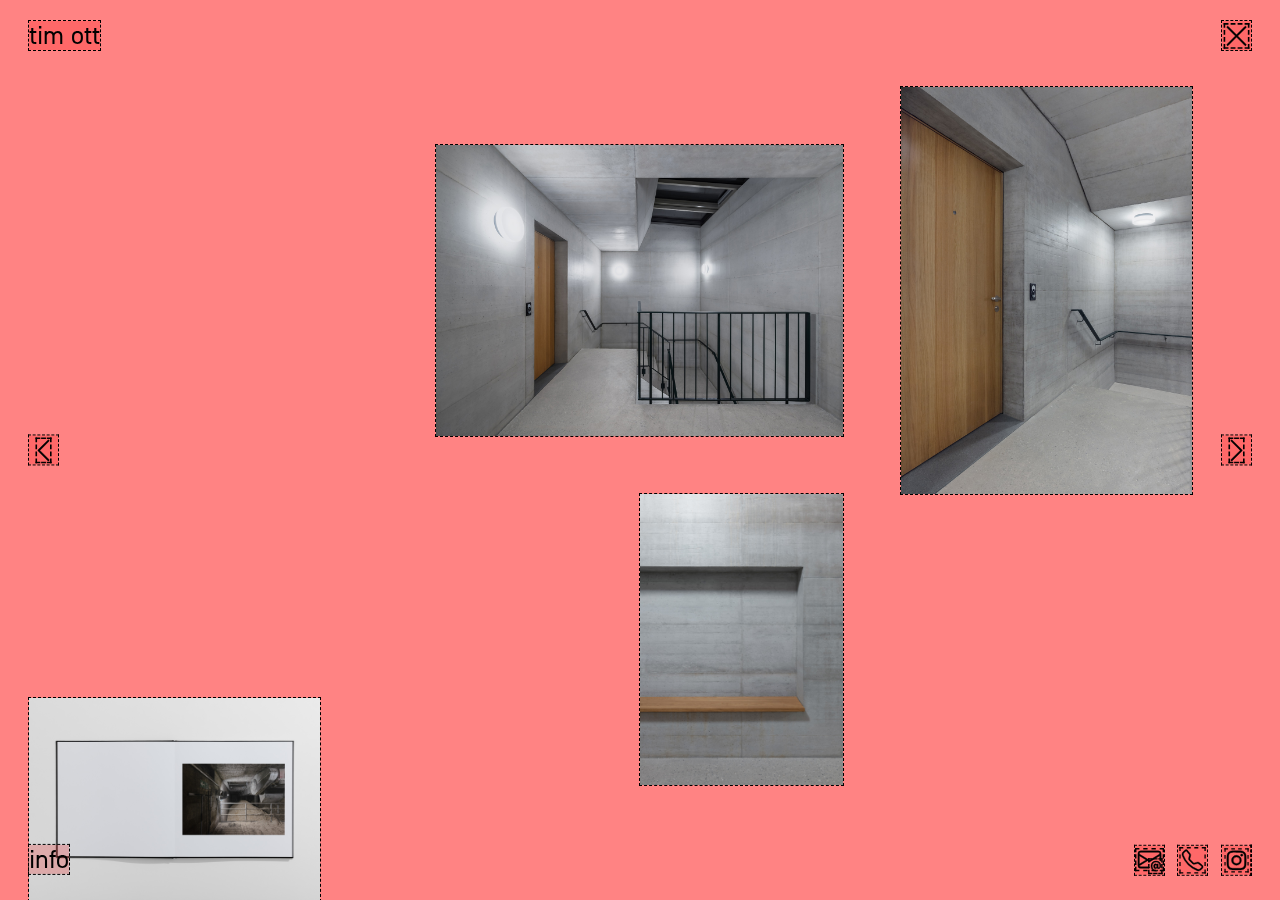
<file: index.html>
<!DOCTYPE html>
<html lang="de">
	<head>
		<meta charset="utf-8">
		<meta name="author" content="Tim Ott">
		<meta name="copyright" content="Tim Ott">
		<meta name="language" content="German">
		<meta name="revisit-after" content="7 days">
		<meta name="robots" content="index, nofollow, noimageindex">
		<meta name="googlebot" content="index, nofollow, noimageindex">
		<meta name="viewport" content="width=device-width, initial-scale=1">
		<link rel="shortcut icon" type="image/png" href="assets/asset_favicon.png">
		<link rel="stylesheet" type="text/css" href="css/stylesheet.min.css">

		<link rel="stylesheet" type="text/css" href="css/stylesheetCarousel.css">
		<link rel="stylesheet" href="https://cdn.jsdelivr.net/npm/bootstrap-icons@1.11.3/font/bootstrap-icons.css">

		<meta name="title" content="Architekturfotograf mit Sitz in der Schweiz">
		<meta name="description" content="Vom Architekturmodell, über regelmässige Baustellenaufnahmen, bis hin zur umfassenden Schlussdokumentation freue ich mich auf eine Zusammenarbeit um Ihre Arbeiten nach klaren Vorgaben oder eigener Interpretation, authentisch und zeitlos festzuhalten. In der gesamten Schweiz sowie dem angrenzenden Ausland für Ihre Aufträge verfügbar.">
		<meta name="keywords" content="Tim Ott, timott, timott.ch, Architekturfotograf, Architekturfotografie, Architektur, architecture, architectural photographer, Schweiz, switzerland, Architekturmodell, Baustellenaufnahmen, Schlussdokumentation">
		<meta name="google-site-verification" content="xSkSBxSqVInMOVCsHo_F6kJqnmHd_l0r-AQa3zJwH3k">
		<meta property="og:type" content="website">
		<meta property="og:site_name" content="Architekturfotograf mit Sitz in der Schweiz"/>
		<meta property="og:url" content="https://timott.ch">
		<meta property="og:image:type" content="image/jpeg">
		<meta property="og:image" content="https://timott.ch/assets/asset_006b.jpg">
		<meta property="og:image:secure_url" content="https://timott.ch/assets/asset_006b.jpg">
		<meta property="og:image:width" content="1400">
		<meta property="og:image:height" content="1000">
		<meta property="og:title" content="Architekturfotograf mit Sitz in der Schweiz">
		<meta property="og:description" content="Vom Architekturmodell, über regelmässige Baustellenaufnahmen, bis hin zur umfassenden Schlussdokumentation freue ich mich auf eine Zusammenarbeit um Ihre Arbeiten nach klaren Vorgaben oder eigener Interpretation, authentisch und zeitlos festzuhalten. In der gesamten Schweiz sowie dem angrenzenden Ausland für Ihre Aufträge verfügbar.">
		<meta property="twitter:card" content="summary_large_image">
		<meta property="twitter:url" content="https://timott.ch">
		<meta property="twitter:title" content="Architekturfotograf mit Sitz in der Schweiz">
		<meta property="twitter:description" content="Vom Architekturmodell, über regelmässige Baustellenaufnahmen, bis hin zur umfassenden Schlussdokumentation freue ich mich auf eine Zusammenarbeit um Ihre Arbeiten nach klaren Vorgaben oder eigener Interpretation, authentisch und zeitlos festzuhalten. In der gesamten Schweiz sowie dem angrenzenden Ausland für Ihre Aufträge verfügbar.">
		<meta property="twitter:image" content="https://timott.ch/assets/asset_006b.jpg">
		<title>
			Tim Ott &mdash; Architekturfotograf
		</title>
		<script async src="https://www.googletagmanager.com/gtag/js?id=G-7SZJS92JDD">
		</script>
		<script src="js/gtag.min.js">
		</script>
	</head>
	<body oncontextmenu="return false">
		<div class="navTL fontM">
			tim ott
		</div>
		<div class="navBL fontM redirect" redirect="info">
			info
		</div>
		<div class="navBR">
			<svg id="svgMail" viewBox="-2 -1.5 20 20" onclick="mail();">
				<path d="M2 2a2 2 0 0 0-2 2v8.01A2 2 0 0 0 2 14h5.5a.5.5 0 0 0 0-1H2a1 1 0 0 1-.966-.741l5.64-3.471L8 9.583l7-4.2V8.5a.5.5 0 0 0 1 0V4a2 2 0 0 0-2-2zm3.708 6.208L1 11.105V5.383zM1 4.217V4a1 1 0 0 1 1-1h12a1 1 0 0 1 1 1v.217l-7 4.2z"/>
 				<path d="M14.247 14.269c1.01 0 1.587-.857 1.587-2.025v-.21C15.834 10.43 14.64 9 12.52 9h-.035C10.42 9 9 10.36 9 12.432v.214C9 14.82 10.438 16 12.358 16h.044c.594 0 1.018-.074 1.237-.175v-.73c-.245.11-.673.18-1.18.18h-.044c-1.334 0-2.571-.788-2.571-2.655v-.157c0-1.657 1.058-2.724 2.64-2.724h.04c1.535 0 2.484 1.05 2.484 2.326v.118c0 .975-.324 1.39-.639 1.39-.232 0-.41-.148-.41-.42v-2.19h-.906v.569h-.03c-.084-.298-.368-.63-.954-.63-.778 0-1.259.555-1.259 1.4v.528c0 .892.49 1.434 1.26 1.434.471 0 .896-.227 1.014-.643h.043c.118.42.617.648 1.12.648Zm-2.453-1.588v-.227c0-.546.227-.791.573-.791.297 0 .572.192.572.708v.367c0 .573-.253.744-.564.744-.354 0-.581-.215-.581-.8Z"/>
			</svg>
			<svg id="svgTel" viewBox="-3 -3 22 22" onclick="tel();">
				<path d="M3.654 1.328a.678.678 0 0 0-1.015-.063L1.605 2.3c-.483.484-.661 1.169-.45 1.77a17.568 17.568 0 0 0 4.168 6.608 17.569 17.569 0 0 0 6.608 4.168c.601.211 1.286.033 1.77-.45l1.034-1.034a.678.678 0 0 0-.063-1.015l-2.307-1.794a.678.678 0 0 0-.58-.122l-2.19.547a1.745 1.745 0 0 1-1.657-.459L5.482 8.062a1.745 1.745 0 0 1-.46-1.657l.548-2.19a.678.678 0 0 0-.122-.58L3.654 1.328zM1.884.511a1.745 1.745 0 0 1 2.612.163L6.29 2.98c.329.423.445.974.315 1.494l-.547 2.19a.678.678 0 0 0 .178.643l2.457 2.457a.678.678 0 0 0 .644.178l2.189-.547a1.745 1.745 0 0 1 1.494.315l2.306 1.794c.829.645.905 1.87.163 2.611l-1.034 1.034c-.74.74-1.846 1.065-2.877.702a18.634 18.634 0 0 1-7.01-4.42 18.634 18.634 0 0 1-4.42-7.009c-.362-1.03-.037-2.137.703-2.877L1.885.511z"/>
			</svg>
			<a href="https://www.instagram.com/timott.ch" target="_blank" rel="noopener noreferrer">
				<svg id="svgSocial" viewBox="-4 -4 24 24">
					<path d="M8 0C5.829 0 5.556.01 4.703.048 3.85.088 3.269.222 2.76.42a3.917 3.917 0 0 0-1.417.923A3.927 3.927 0 0 0 .42 2.76C.222 3.268.087 3.85.048 4.7.01 5.555 0 5.827 0 8.001c0 2.172.01 2.444.048 3.297.04.852.174 1.433.372 1.942.205.526.478.972.923 1.417.444.445.89.719 1.416.923.51.198 1.09.333 1.942.372C5.555 15.99 5.827 16 8 16s2.444-.01 3.298-.048c.851-.04 1.434-.174 1.943-.372a3.916 3.916 0 0 0 1.416-.923c.445-.445.718-.891.923-1.417.197-.509.332-1.09.372-1.942C15.99 10.445 16 10.173 16 8s-.01-2.445-.048-3.299c-.04-.851-.175-1.433-.372-1.941a3.926 3.926 0 0 0-.923-1.417A3.911 3.911 0 0 0 13.24.42c-.51-.198-1.092-.333-1.943-.372C10.443.01 10.172 0 7.998 0h.003zm-.717 1.442h.718c2.136 0 2.389.007 3.232.046.78.035 1.204.166 1.486.275.373.145.64.319.92.599.28.28.453.546.598.92.11.281.24.705.275 1.485.039.843.047 1.096.047 3.231s-.008 2.389-.047 3.232c-.035.78-.166 1.203-.275 1.485a2.47 2.47 0 0 1-.599.919c-.28.28-.546.453-.92.598-.28.11-.704.24-1.485.276-.843.038-1.096.047-3.232.047s-2.39-.009-3.233-.047c-.78-.036-1.203-.166-1.485-.276a2.478 2.478 0 0 1-.92-.598 2.48 2.48 0 0 1-.6-.92c-.109-.281-.24-.705-.275-1.485-.038-.843-.046-1.096-.046-3.233 0-2.136.008-2.388.046-3.231.036-.78.166-1.204.276-1.486.145-.373.319-.64.599-.92.28-.28.546-.453.92-.598.282-.11.705-.24 1.485-.276.738-.034 1.024-.044 2.515-.045v.002zm4.988 1.328a.96.96 0 1 0 0 1.92.96.96 0 0 0 0-1.92zm-4.27 1.122a4.109 4.109 0 1 0 0 8.217 4.109 4.109 0 0 0 0-8.217zm0 1.441a2.667 2.667 0 1 1 0 5.334 2.667 2.667 0 0 1 0-5.334z"/>
				</svg>
			</a>
		</div>
		<div class="parallaxContainer" id="fadeout">
			<div class="parallaxBackground">
				<div class="gridContainer">
					<div class="gridItem000 observed" onmouseenter="gridColumn = '31 / 41'; gridRow = '1 / 15';" onclick="imageIndex = 0; lightboxOpen();" title="&#169; tim ott" alt="&#169; tim ott"></div>
					<div class="gridItem001 observed" onmouseenter="gridColumn = '15 / 29'; gridRow = '3 / 13';" onclick="imageIndex = 1; lightboxOpen();" title="&#169; tim ott" alt="&#169; tim ott"></div>
					<div class="gridItem002 observed" onmouseenter="gridColumn = '22 / 29'; gridRow = '15 / 25';" onclick="imageIndex = 2; lightboxOpen();" title="&#169; tim ott" alt="&#169; tim ott"></div>
					<div class="gridItem003 observed" onmouseenter="gridColumn = '1 / 11'; gridRow = '22 / 29';" onclick="imageIndex = 3; lightboxOpen();" title="&#169; tim ott" alt="&#169; tim ott"></div>
					<div class="gridItem004 observed" onmouseenter="gridColumn = '1 / 15'; gridRow = '31 / 41';" onclick="imageIndex = 3; lightboxOpen();" title="&#169; tim ott" alt="&#169; tim ott"></div>
					<div class="gridItem005 observed" onmouseenter="gridColumn = '19 / 29'; gridRow = '36 / 43';" onclick="imageIndex = 3; lightboxOpen();" title="&#169; tim ott" alt="&#169; tim ott"></div>
					<div class="gridItem006 observed" onmouseenter="gridColumn = '31 / 41'; gridRow = '36 / 43';" onclick="imageIndex = 3; lightboxOpen();" title="&#169; tim ott" alt="&#169; tim ott"></div>
					<div class="gridItem007 observed" onmouseenter="gridColumn = '5 / 15'; gridRow = '43 / 50';" onclick="imageIndex = 3; lightboxOpen();" title="&#169; tim ott" alt="&#169; tim ott"></div>
					<div class="gridItem008 observed" onmouseenter="gridColumn = '17 / 31'; gridRow = '45 / 55';" onclick="imageIndex = 3; lightboxOpen();" title="&#169; tim ott" alt="&#169; tim ott"></div>
					<div class="gridItem009 observed" onmouseenter="gridColumn = '33 / 43'; gridRow = '50 / 57';" onclick="imageIndex = 3; lightboxOpen();" title="&#169; tim ott" alt="&#169; tim ott"></div>
					<div class="gridItem010 observed" onmouseenter="gridColumn = '3 / 13'; gridRow = '57 / 64';" onclick="imageIndex = 3; lightboxOpen();" title="&#169; tim ott" alt="&#169; tim ott"></div>
					<div class="gridItem011 observed" onmouseenter="gridColumn = '15 / 25'; gridRow = '57 / 64';" onclick="imageIndex = 3; lightboxOpen();" title="&#169; tim ott" alt="&#169; tim ott"></div>
					<div class="gridItem012 observed" onmouseenter="gridColumn = '27 / 41'; gridRow = '59 / 69';" onclick="imageIndex = 3; lightboxOpen();" title="&#169; tim ott" alt="&#169; tim ott"></div>
					<div class="gridItem013 observed" onmouseenter="gridColumn = '31 / 41'; gridRow = '71 / 78';" onclick="imageIndex = 3; lightboxOpen();" title="&#169; tim ott" alt="&#169; tim ott"></div>
					<div class="gridItem014 observed" onmouseenter="gridColumn = '1 / 15'; gridRow = '78 / 88';" onclick="imageIndex = 20; lightboxOpen();" title="&#169; tim ott" alt="&#169; tim ott"></div>
					<div class="gridItem015 observed" onmouseenter="gridColumn = '3 / 13'; gridRow = '90 / 104';" onclick="imageIndex = 21; lightboxOpen();" title="&#169; tim ott" alt="&#169; tim ott"></div>
					<div class="gridItem016 observed" onmouseenter="gridColumn = '15 / 25'; gridRow = '90 / 97';" onclick="imageIndex = 22; lightboxOpen();" title="&#169; tim ott" alt="&#169; tim ott"></div>
					<div class="gridItem017 observed" onmouseenter="gridColumn = '29 / 43'; gridRow = '101 / 111';" onclick="imageIndex = 23; lightboxOpen();" title="&#169; tim ott" alt="&#169; tim ott"></div>
					<div class="gridItem018 observed" onmouseenter="gridColumn = '33 / 43'; gridRow = '113 / 120';" onclick="imageIndex = 24; lightboxOpen();" title="&#169; tim ott" alt="&#169; tim ott"></div>
					<div class="gridItem019 observed" onmouseenter="gridColumn = '15 / 25'; gridRow = '120 / 127';" onclick="imageIndex = 25; lightboxOpen();" title="&#169; tim ott" alt="&#169; tim ott"></div>
					<div class="gridItem020 observed" onmouseenter="gridColumn = '3 / 13'; gridRow = '127 / 141';" onclick="imageIndex = 26; lightboxOpen();" title="&#169; tim ott" alt="&#169; tim ott"></div>
					<div class="gridItem021 observed" onmouseenter="gridColumn = '15 / 29'; gridRow = '129 / 139';" onclick="imageIndex = 27; lightboxOpen();" title="&#169; tim ott" alt="&#169; tim ott"></div>
				</div>
			</div>
			<div class="parallaxForeground">
				<div class="parallaxFont parallaxfontL parallaxOubliettesA">
					oubliettes
				</div>
				<div class="parallaxFont parallaxfontM parallaxOubliettesB">
					<p>
						Das Konzept der Liminalität wie es in Computerspielen oftmals, wenn auch teils unabsichtlich, zum Ausdruck einer unheimlichen Stimmung eingesetzt wird, beschreibt Orte an welchen es durch die Abwesenheit von Menschen an einer Identifikation zur Umgebung fehlt. Charakterisiert etwa durch den Geruch von nassem Beton oder dem Summen von Leuchtstoffröhren, können solche Räume Gefühle der Verlorenheit, Unsicherheit oder gar Nostalgie hervorrufen.
					</p>
					<p>
						In diesem Bezug stellt meine Arbeit Infrastruktur dar, deren Existenz und bedeutender Beitrag zur heutigen Gesellschaft teils in Vergessenheit gerät und der fehlende Massstab zum Vertrauten die Räumlichkeiten aus der Realität zu heben scheint.<br><br>Abschlussarbeit zum Fotograf EFZ<br>F+F Schule für Kunst und Design
					</p>
				<div class="parallaxFont parallaxfontL parallaxBuechehofA">
					Ersatzneubau Buechehof
				</div>
				<div class="parallaxFont parallaxfontM parallaxBuechehofB">
					Erlinsbach, Solothurn<br>
					<a class="underline" href="https://werk1.ch" target="_blank" rel="noopener noreferrer">Werk1 Architekten und Planer AG</a>
				</div>
				<div class="parallaxFont parallaxfontL parallaxCasaIbossimA">
					Casa Ibossim
				</div>
				<div class="parallaxFont parallaxfontM parallaxCasaIbossimB">
					Zürich<br>
					<a class="underline" href="https://www.daluzgonzalez.ch/" target="_blank" rel="noopener noreferrer">Daluz Gonzalez Architekten AG</a>
				</div>
			</div>
		</div>
		<div class="lightbox">
			<!--
			<svg class="navTR" viewBox="-1 -1 18 17.5" onclick="lightboxClose();">
				<path d="M2.146 2.854a.5.5 0 1 1 .708-.708L8 7.293l5.146-5.147a.5.5 0 0 1 .708.708L8.707 8l5.147 5.146a.5.5 0 0 1-.708.708L8 8.707l-5.146 5.147a.5.5 0 0 1-.708-.708L7.293 8 2.146 2.854Z"/>
			</svg>
			<svg class="navCL" viewBox="-1 -1 18 17.5" onclick="cycleBackward();">
				<path fill-rule="evenodd" d="M11.354 1.646a.5.5 0 0 1 0 .708L5.707 8l5.647 5.646a.5.5 0 0 1-.708.708l-6-6a.5.5 0 0 1 0-.708l6-6a.5.5 0 0 1 .708 0z"/>
			</svg>
			<svg class="navCR" viewBox="-1 -1 18 17.5" onclick="cycleForward();">
				<path fill-rule="evenodd" d="M4.646 1.646a.5.5 0 0 1 .708 0l6 6a.5.5 0 0 1 0 .708l-6 6a.5.5 0 0 1-.708-.708L10.293 8 4.646 2.354a.5.5 0 0 1 0-.708z"/>
			</svg>
			-->

			<div class="jsCarousel" id="oubliettes">
				<ul>
					<li><img id="oubliettes0" title="" alt=""></li>
					<li><img id="oubliettes1" title="" alt=""></li>
					<li><img id="oubliettes2" title="" alt=""></li>
					<li><img id="oubliettes3" title="" alt=""></li>
					<li><img id="oubliettes4" title="" alt=""></li>
					<li><img id="oubliettes5" title="" alt=""></li>
				</ul>
			</div>

			<!--
			<img class="lightboxSrc" onclick="lightboxClose();" title="&#169; tim ott" alt="&#169; tim ott">
			-->
		</div>
		<script async src="js/preload.min.js">
		</script>
		<script src="js/preventDrag.min.js">
		</script>
		<script src="js/lightbox.min.js">
		</script>
		<script src="js/observer.min.js">
		</script>
		<script src="js/contact.min.js">
		</script>
		<script src="js/fader.min.js">
		</script>


		<script>
			var imgs = document.images,
			len = imgs.length,
			counter = 0;

			[].forEach.call( imgs, function( img ) {
				if(img.complete)
				incrementCounter();
				else
				img.addEventListener( 'load', incrementCounter, false );
			} );

			function incrementCounter() {
				counter++;
				if ( counter === len ) {
					console.log( 'All images loaded!' );
				}
			}
		</script>


		<script src="js/carouselBase.js"></script>
		<script src="js/carouselIndividual.js"></script>
	</body>
</html>
</file>
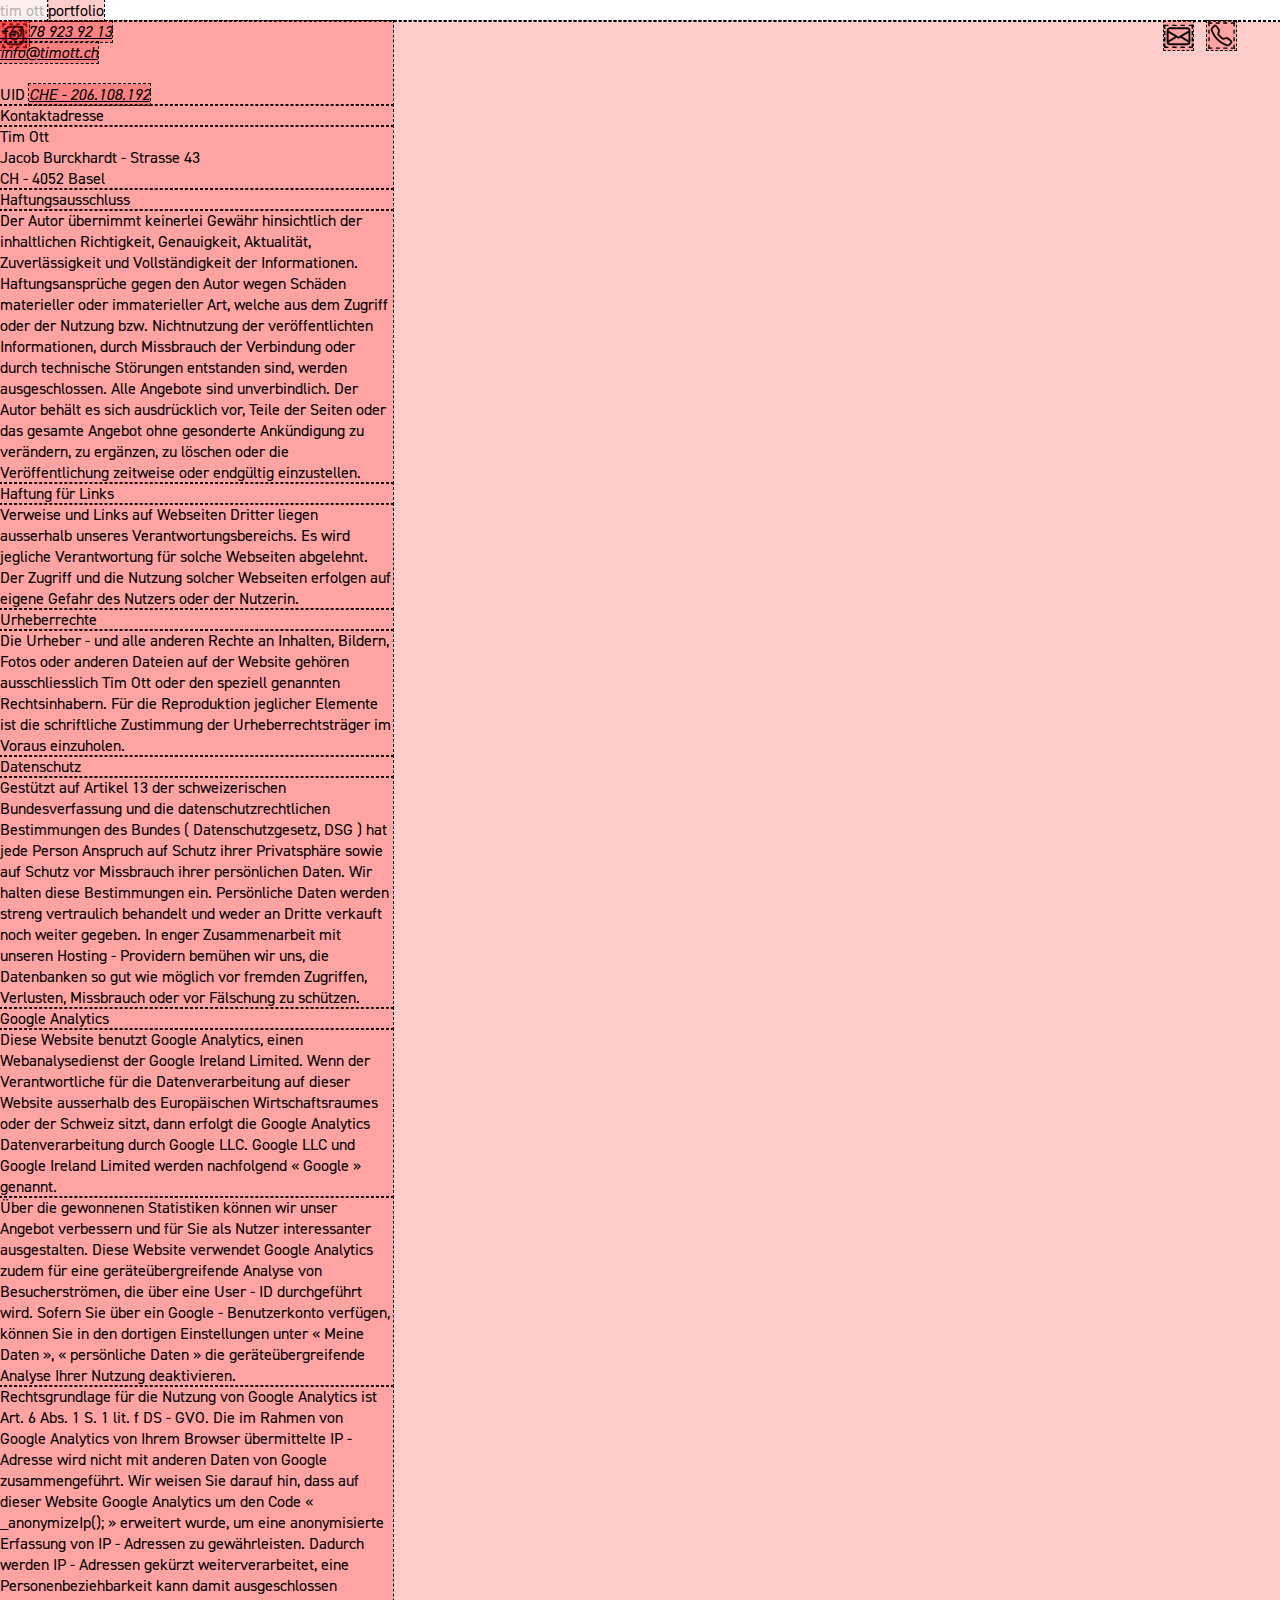
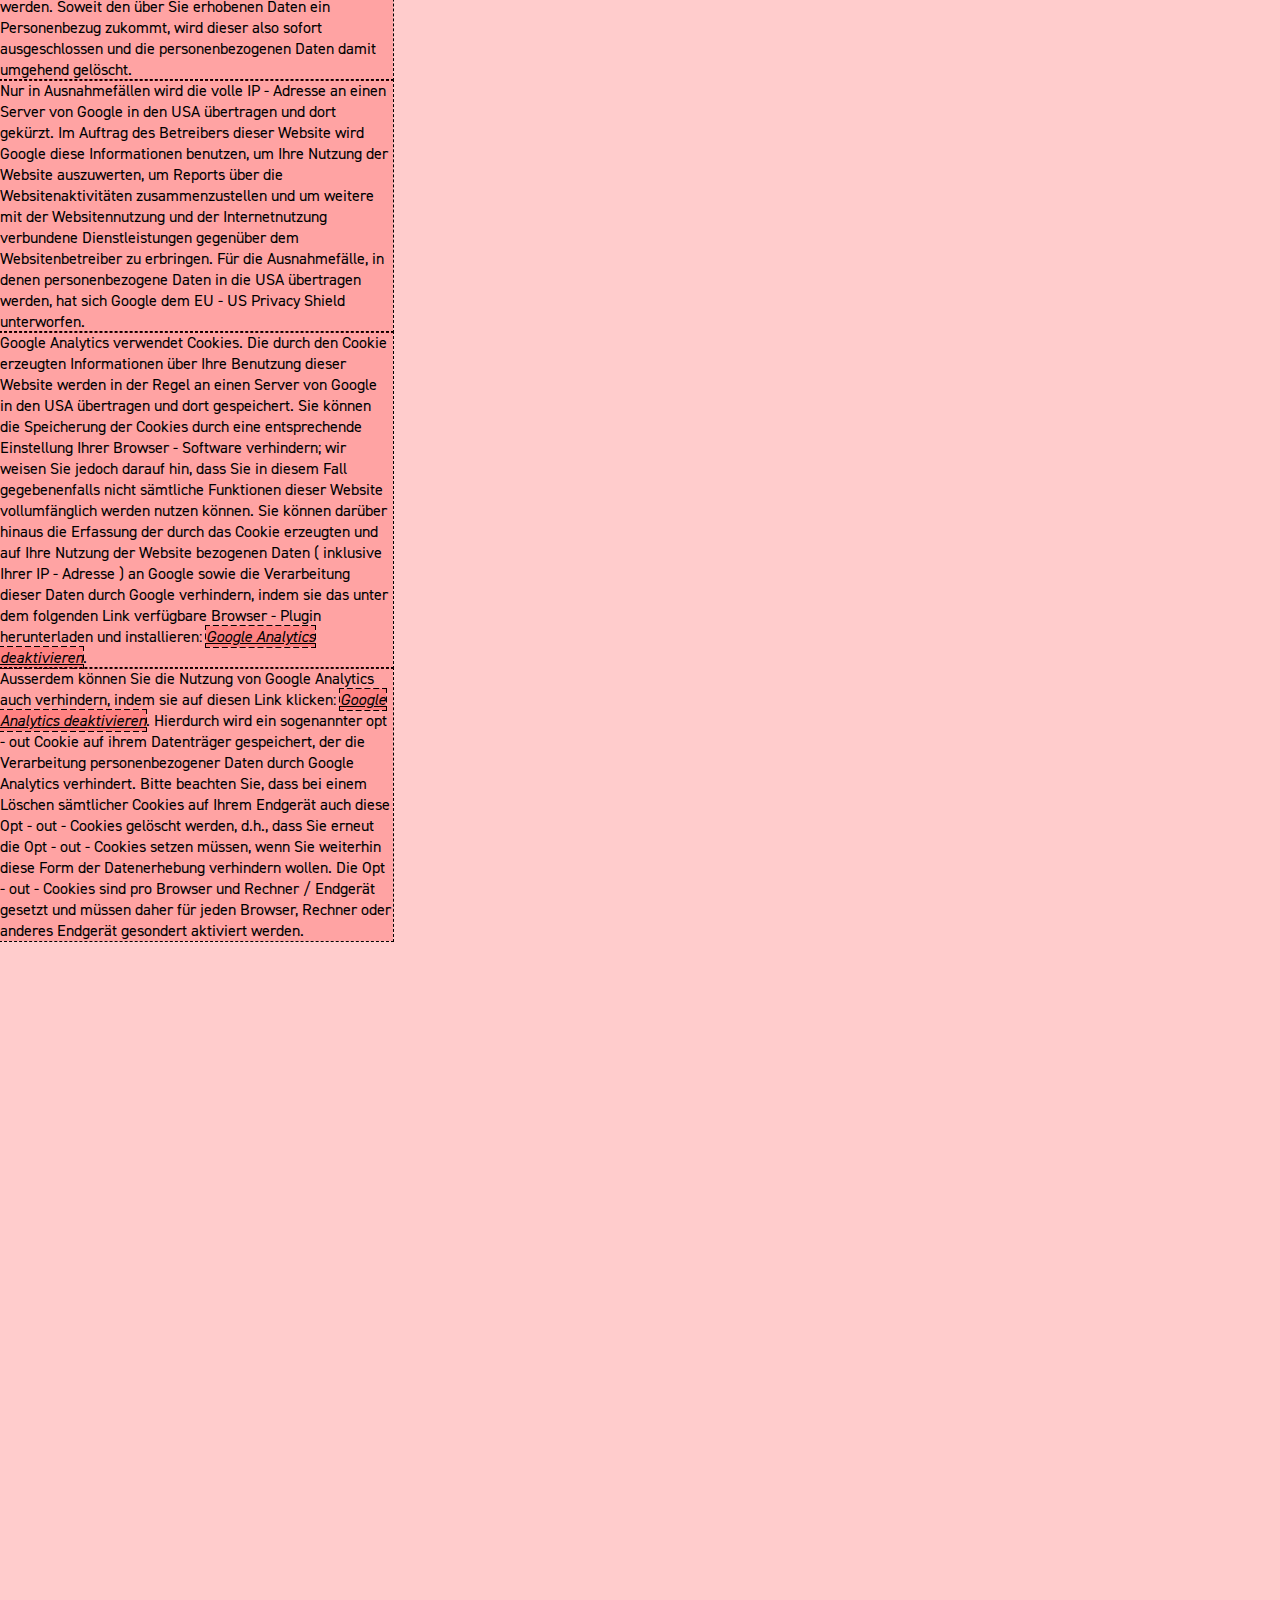
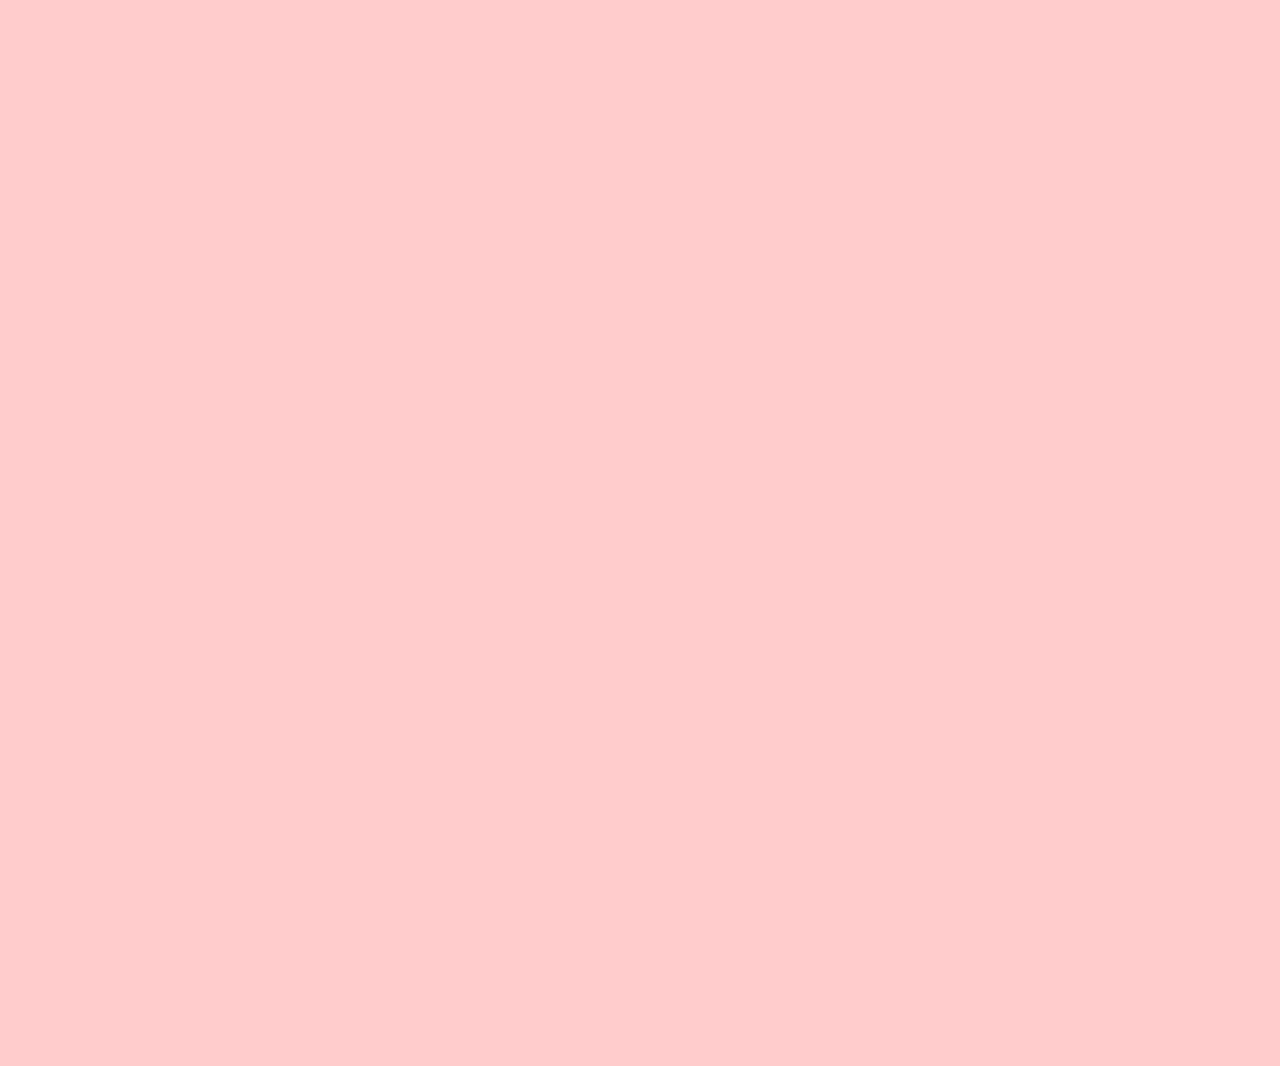
<file: impressum/index.html>
<!DOCTYPE html>
<html lang="de">
	<head>
		<meta charset="utf-8">
		<meta name="author" content="Tim Ott">
		<meta name="copyright" content="Tim Ott">
		<meta name="language" content="German">
		<meta name="revisit-after" content="7 days">
		<meta name="robots" content="index, nofollow, noimageindex">
		<meta name="googlebot" content="index, nofollow, noimageindex">
		<meta name="viewport" content="width=device-width, initial-scale=1">
		<link rel="shortcut icon" type="image/png" href="../assets/asset_favicon.png">
		<link rel="stylesheet" type="text/css" href="../css/stylesheet.min.css">
		<meta name="title" content="Architekturfotograf mit Sitz in der Schweiz">
		<meta name="description" content="Impressum">
		<meta name="keywords" content="Tim Ott, timott, timott.ch, Architekturfotograf, Architekturfotografie, Architektur, architecture, architectural photographer, Schweiz, switzerland">
		<meta name="google-site-verification" content="xSkSBxSqVInMOVCsHo_F6kJqnmHd_l0r-AQa3zJwH3k">
		<meta property="og:type" content="website">
		<meta property="og:site_name" content="Architekturfotograf mit Sitz in der Schweiz"/>
		<meta property="og:url" content="https://timott.ch">
		<meta property="og:image:type" content="image/jpeg">
		<meta property="og:image" content="https://timott.ch/assets/asset_006b.jpg">
		<meta property="og:image:secure_url" content="https://timott.ch/assets/asset_006b.jpg">
		<meta property="og:image:width" content="1400">
		<meta property="og:image:height" content="1000">
		<meta property="og:title" content="Architekturfotograf mit Sitz in der Schweiz">
		<meta property="og:description" content="Impressum">
		<meta property="twitter:card" content="summary_large_image">
		<meta property="twitter:url" content="https://timott.ch">
		<meta property="twitter:title" content="Architekturfotograf mit Sitz in der Schweiz">
		<meta property="twitter:description" content="Impressum">
		<meta property="twitter:image" content="https://timott.ch/assets/asset_006b.jpg">
		<title>
			tim ott &mdash; impressum
		</title>
		<script async src="https://www.googletagmanager.com/gtag/js?id=G-7SZJS92JDD">
		</script>
		<script src="../js/gtag.min.js">
		</script>
	</head>
	<body oncontextmenu="return false">
		<a class="topleft fontLarge" href="../">
			tim ott
		</a>
		<a class="bottomleft fontLarge" href="../">
			portfolio
		</a>
		<div class="bottomright">
			<svg id="svgMail" viewBox="-2 -2.5 20 20" onclick="mail();">
				<path d="M0 4a2 2 0 0 1 2-2h12a2 2 0 0 1 2 2v8a2 2 0 0 1-2 2H2a2 2 0 0 1-2-2V4Zm2-1a1 1 0 0 0-1 1v.217l7 4.2 7-4.2V4a1 1 0 0 0-1-1H2Zm13 2.383-4.708 2.825L15 11.105V5.383Zm-.034 6.876-5.64-3.471L8 9.583l-1.326-.795-5.64 3.47A1 1 0 0 0 2 13h12a1 1 0 0 0 .966-.741ZM1 11.105l4.708-2.897L1 5.383v5.722Z"/>
			</svg>
			<svg id="svgTel" viewBox="-3 -3 22 22" onclick="tel();">
				<path d="M3.654 1.328a.678.678 0 0 0-1.015-.063L1.605 2.3c-.483.484-.661 1.169-.45 1.77a17.568 17.568 0 0 0 4.168 6.608 17.569 17.569 0 0 0 6.608 4.168c.601.211 1.286.033 1.77-.45l1.034-1.034a.678.678 0 0 0-.063-1.015l-2.307-1.794a.678.678 0 0 0-.58-.122l-2.19.547a1.745 1.745 0 0 1-1.657-.459L5.482 8.062a1.745 1.745 0 0 1-.46-1.657l.548-2.19a.678.678 0 0 0-.122-.58L3.654 1.328zM1.884.511a1.745 1.745 0 0 1 2.612.163L6.29 2.98c.329.423.445.974.315 1.494l-.547 2.19a.678.678 0 0 0 .178.643l2.457 2.457a.678.678 0 0 0 .644.178l2.189-.547a1.745 1.745 0 0 1 1.494.315l2.306 1.794c.829.645.905 1.87.163 2.611l-1.034 1.034c-.74.74-1.846 1.065-2.877.702a18.634 18.634 0 0 1-7.01-4.42 18.634 18.634 0 0 1-4.42-7.009c-.362-1.03-.037-2.137.703-2.877L1.885.511z"/>
			</svg>
			<a href="https://www.instagram.com/timott.ch" target="_blank" rel="noopener noreferrer">
				<svg id="svgInstagram" viewBox="-4 -4 24 24">
					<path d="M8 0C5.829 0 5.556.01 4.703.048 3.85.088 3.269.222 2.76.42a3.917 3.917 0 0 0-1.417.923A3.927 3.927 0 0 0 .42 2.76C.222 3.268.087 3.85.048 4.7.01 5.555 0 5.827 0 8.001c0 2.172.01 2.444.048 3.297.04.852.174 1.433.372 1.942.205.526.478.972.923 1.417.444.445.89.719 1.416.923.51.198 1.09.333 1.942.372C5.555 15.99 5.827 16 8 16s2.444-.01 3.298-.048c.851-.04 1.434-.174 1.943-.372a3.916 3.916 0 0 0 1.416-.923c.445-.445.718-.891.923-1.417.197-.509.332-1.09.372-1.942C15.99 10.445 16 10.173 16 8s-.01-2.445-.048-3.299c-.04-.851-.175-1.433-.372-1.941a3.926 3.926 0 0 0-.923-1.417A3.911 3.911 0 0 0 13.24.42c-.51-.198-1.092-.333-1.943-.372C10.443.01 10.172 0 7.998 0h.003zm-.717 1.442h.718c2.136 0 2.389.007 3.232.046.78.035 1.204.166 1.486.275.373.145.64.319.92.599.28.28.453.546.598.92.11.281.24.705.275 1.485.039.843.047 1.096.047 3.231s-.008 2.389-.047 3.232c-.035.78-.166 1.203-.275 1.485a2.47 2.47 0 0 1-.599.919c-.28.28-.546.453-.92.598-.28.11-.704.24-1.485.276-.843.038-1.096.047-3.232.047s-2.39-.009-3.233-.047c-.78-.036-1.203-.166-1.485-.276a2.478 2.478 0 0 1-.92-.598 2.48 2.48 0 0 1-.6-.92c-.109-.281-.24-.705-.275-1.485-.038-.843-.046-1.096-.046-3.233 0-2.136.008-2.388.046-3.231.036-.78.166-1.204.276-1.486.145-.373.319-.64.599-.92.28-.28.546-.453.92-.598.282-.11.705-.24 1.485-.276.738-.034 1.024-.044 2.515-.045v.002zm4.988 1.328a.96.96 0 1 0 0 1.92.96.96 0 0 0 0-1.92zm-4.27 1.122a4.109 4.109 0 1 0 0 8.217 4.109 4.109 0 0 0 0-8.217zm0 1.441a2.667 2.667 0 1 1 0 5.334 2.667 2.667 0 0 1 0-5.334z"/>
				</svg>
			</a>
		</div>
		<div class="gridContainer" id="gridContainerB">
			<div class="container">
				<div class="contentSmall containerSection noIndent">
					<a class="underline" id="tel" onclick="tel();"></a><br>
					<a class="underline" id="mail" onclick="mail();"></a><br><br>
					UID <a class="underline" href="https://www.uid.admin.ch/Detail.aspx?uid_id=CHE-206.108.192" target="_blank" rel="noopener noreferrer">CHE - 206.108.192</a>
				</div>
				<div class="contentMedium containerSection noIndent">
					Kontaktadresse
				</div>
				<div class="contentSmall containerSection noIndent">
					Tim Ott<br>
					Jacob Burckhardt - Strasse 43<br>
					CH - 4052 Basel
				</div>
				<div class="contentMedium containerSection noIndent">
					Haftungsausschluss
				</div>
				<div class="contentSmall containerSection noIndent">
					Der Autor übernimmt keinerlei Gewähr hinsichtlich der inhaltlichen Richtigkeit, Genauigkeit, Aktualität, Zuverlässigkeit und Vollständigkeit der Informationen. Haftungsansprüche gegen den Autor wegen Schäden materieller oder immaterieller Art, welche aus dem Zugriff oder der Nutzung bzw. Nichtnutzung der veröffentlichten Informationen, durch Missbrauch der Verbindung oder durch technische Störungen entstanden sind, werden ausgeschlossen. Alle Angebote sind unverbindlich. Der Autor behält es sich ausdrücklich vor, Teile der Seiten oder das gesamte Angebot ohne gesonderte Ankündigung zu verändern, zu ergänzen, zu löschen oder die Veröffentlichung zeitweise oder endgültig einzustellen.
				</div>
				<div class="contentMedium containerSection noIndent">
					Haftung für Links
				</div>
				<div class="contentSmall containerSection noIndent">
					Verweise und Links auf Webseiten Dritter liegen ausserhalb unseres Verantwortungsbereichs. Es wird jegliche Verantwortung für solche Webseiten abgelehnt. Der Zugriff und die Nutzung solcher Webseiten erfolgen auf eigene Gefahr des Nutzers oder der Nutzerin.
				</div>
				<div class="contentMedium containerSection noIndent">
					Urheberrechte
				</div>
				<div class="contentSmall containerSection noIndent">
					Die Urheber - und alle anderen Rechte an Inhalten, Bildern, Fotos oder anderen Dateien auf der Website gehören ausschliesslich Tim Ott oder den speziell genannten Rechtsinhabern. Für die Reproduktion jeglicher Elemente ist die schriftliche Zustimmung der Urheberrechtsträger im Voraus einzuholen.
				</div>
				<div class="contentMedium containerSection noIndent">
					Datenschutz
				</div>
				<div class="contentSmall containerSection noIndent">
					Gestützt auf Artikel 13 der schweizerischen Bundesverfassung und die datenschutzrechtlichen Bestimmungen des Bundes ( Datenschutzgesetz, DSG ) hat jede Person Anspruch auf Schutz ihrer Privatsphäre sowie auf Schutz vor Missbrauch ihrer persönlichen Daten. Wir halten diese Bestimmungen ein. Persönliche Daten werden streng vertraulich behandelt und weder an Dritte verkauft noch weiter gegeben. In enger Zusammenarbeit mit unseren Hosting - Providern bemühen wir uns, die Datenbanken so gut wie möglich vor fremden Zugriffen, Verlusten, Missbrauch oder vor Fälschung zu schützen.
				</div>
				<div class="contentMedium containerSection noIndent">
					Google Analytics
				</div>
				<div class="contentSmall containerSection noIndent noMargin">
					Diese Website benutzt Google Analytics, einen Webanalysedienst der Google Ireland Limited. Wenn der Verantwortliche für die Datenverarbeitung auf dieser Website ausserhalb des Europäischen Wirtschaftsraumes oder der Schweiz sitzt, dann erfolgt die Google Analytics Datenverarbeitung durch Google LLC. Google LLC und Google Ireland Limited werden nachfolgend « Google » genannt.
				</div>
				<div class="contentSmall containerSection noMargin">
					Über die gewonnenen Statistiken können wir unser Angebot verbessern und für Sie als Nutzer interessanter ausgestalten. Diese Website verwendet Google Analytics zudem für eine geräteübergreifende Analyse von Besucherströmen, die über eine User - ID durchgeführt wird. Sofern Sie über ein Google - Benutzerkonto verfügen, können Sie in den dortigen Einstellungen unter « Meine Daten », « persönliche Daten » die geräteübergreifende Analyse Ihrer Nutzung deaktivieren.
				</div>
				<div class="contentSmall containerSection noMargin">
					Rechtsgrundlage für die Nutzung von Google Analytics ist Art. 6 Abs. 1 S. 1 lit. f DS - GVO. Die im Rahmen von Google Analytics von Ihrem Browser übermittelte IP - Adresse wird nicht mit anderen Daten von Google zusammengeführt. Wir weisen Sie darauf hin, dass auf dieser Website Google Analytics um den Code « _anonymizeIp(); » erweitert wurde, um eine anonymisierte Erfassung von IP - Adressen zu gewährleisten. Dadurch werden IP - Adressen gekürzt weiterverarbeitet, eine Personenbeziehbarkeit kann damit ausgeschlossen werden. Soweit den über Sie erhobenen Daten ein Personenbezug zukommt, wird dieser also sofort ausgeschlossen und die personenbezogenen Daten damit umgehend gelöscht.
				</div>
				<div class="contentSmall containerSection noMargin">
					Nur in Ausnahmefällen wird die volle IP - Adresse an einen Server von Google in den USA übertragen und dort gekürzt. Im Auftrag des Betreibers dieser Website wird Google diese Informationen benutzen, um Ihre Nutzung der Website auszuwerten, um Reports über die Websitenaktivitäten zusammenzustellen und um weitere mit der Websitennutzung und der Internetnutzung verbundene Dienstleistungen gegenüber dem Websitenbetreiber zu erbringen. Für die Ausnahmefälle, in denen personenbezogene Daten in die USA übertragen werden, hat sich Google dem EU - US Privacy Shield unterworfen.
				</div>
				<div class="contentSmall containerSection noMargin">
					Google Analytics verwendet Cookies. Die durch den Cookie erzeugten Informationen über Ihre Benutzung dieser Website werden in der Regel an einen Server von Google in den USA übertragen und dort gespeichert. Sie können die Speicherung der Cookies durch eine entsprechende Einstellung Ihrer Browser - Software verhindern; wir weisen Sie jedoch darauf hin, dass Sie in diesem Fall gegebenenfalls nicht sämtliche Funktionen dieser Website vollumfänglich werden nutzen können. Sie können darüber hinaus die Erfassung der durch das Cookie erzeugten und auf Ihre Nutzung der Website bezogenen Daten ( inklusive Ihrer IP - Adresse ) an Google sowie die Verarbeitung dieser Daten durch Google verhindern, indem sie das unter dem folgenden Link verfügbare Browser - Plugin herunterladen und installieren: <a class="underline" href="https://tools.google.com/dlpage/gaoptout?hl=de" target="_blank" rel="noopener noreferrer">Google Analytics deaktivieren</a>.
				</div>
				<div class="contentSmall containerSection noMargin">
					Ausserdem können Sie die Nutzung von Google Analytics auch verhindern, indem sie auf diesen Link klicken: <a class="underline" href="https://tools.google.com/dlpage/gaoptout?hl=de" target="_blank" rel="noopener noreferrer">Google Analytics deaktivieren</a>. Hierdurch wird ein sogenannter opt - out Cookie auf ihrem Datenträger gespeichert, der die Verarbeitung personenbezogener Daten durch Google Analytics verhindert. Bitte beachten Sie, dass bei einem Löschen sämtlicher Cookies auf Ihrem Endgerät auch diese Opt - out - Cookies gelöscht werden, d.h., dass Sie erneut die Opt - out - Cookies setzen müssen, wenn Sie weiterhin diese Form der Datenerhebung verhindern wollen. Die Opt - out - Cookies sind pro Browser und Rechner / Endgerät gesetzt und müssen daher für jeden Browser, Rechner oder anderes Endgerät gesondert aktiviert werden.
				</div>
			</div>
		</div>
		<script src="../js/observer.min.js">
		</script>
		<script src="../js/contact.min.js">
		</script>
	</body>
</html>
</file>
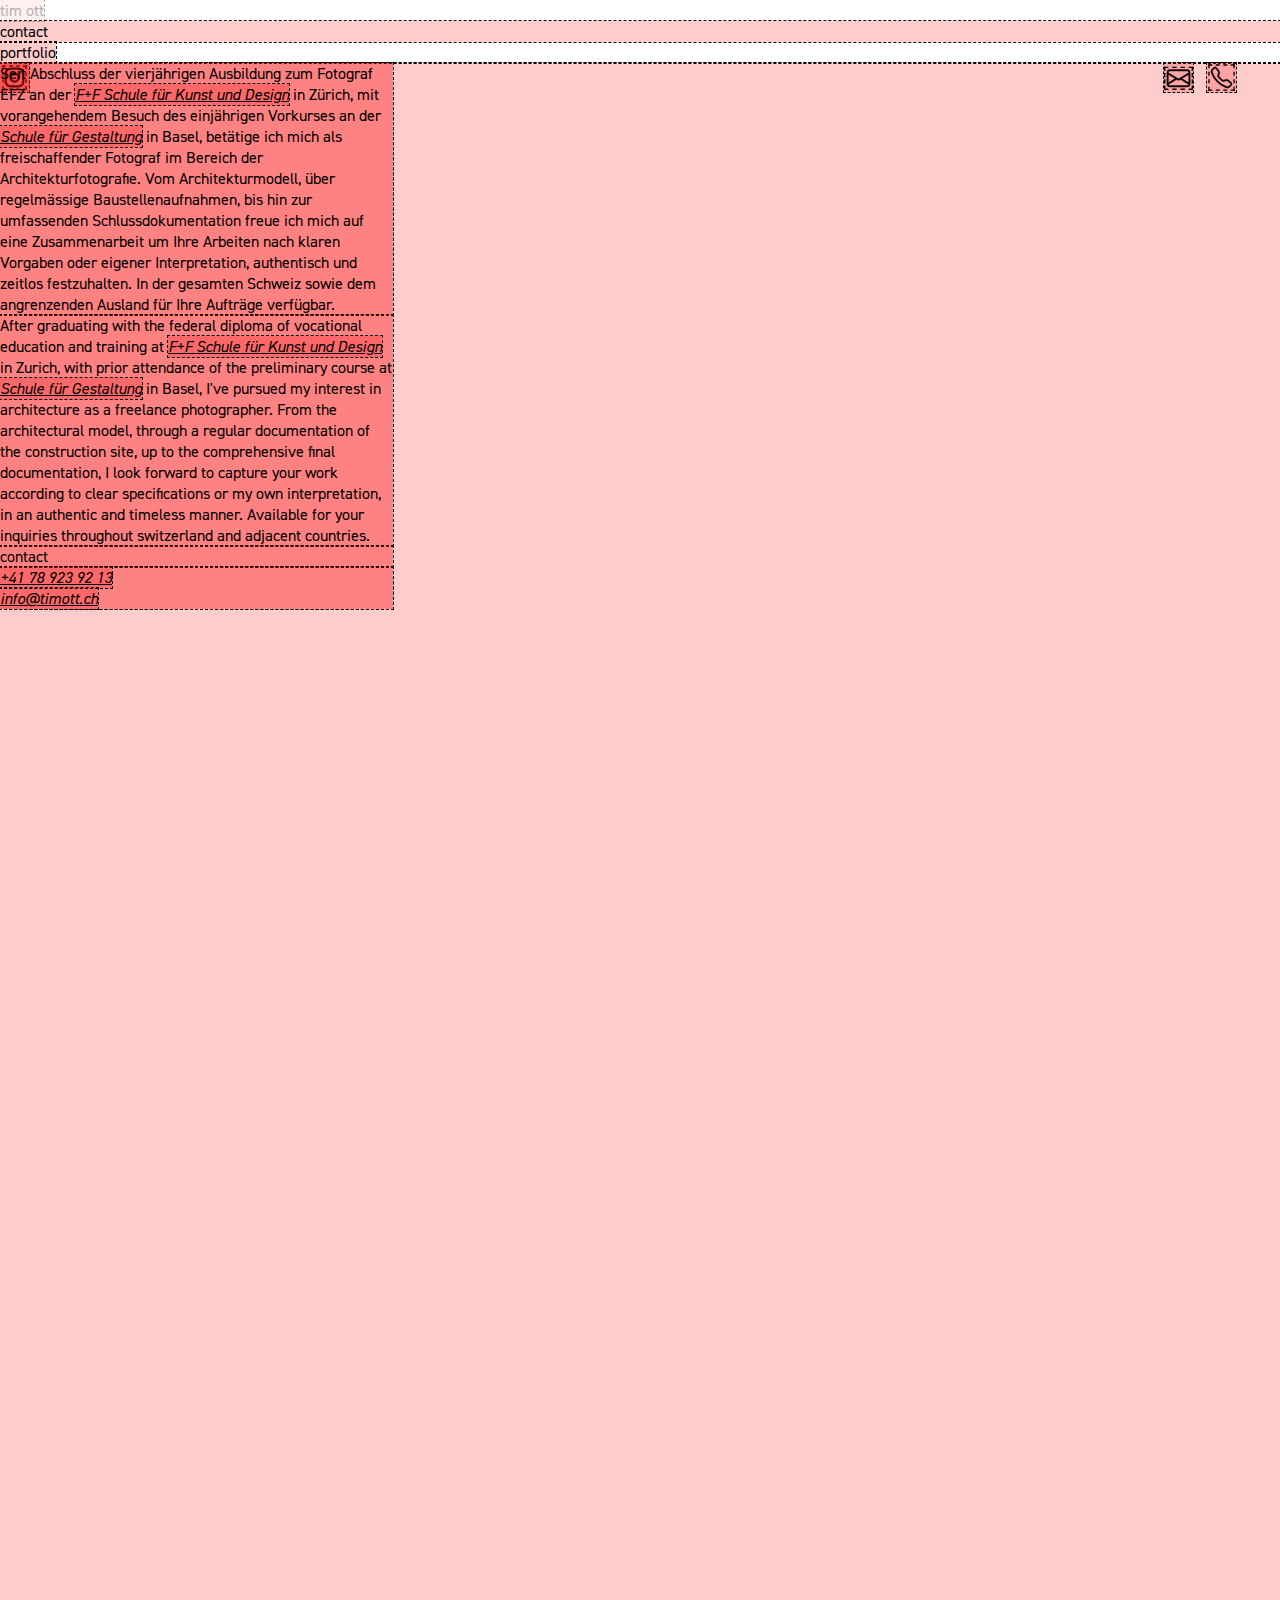
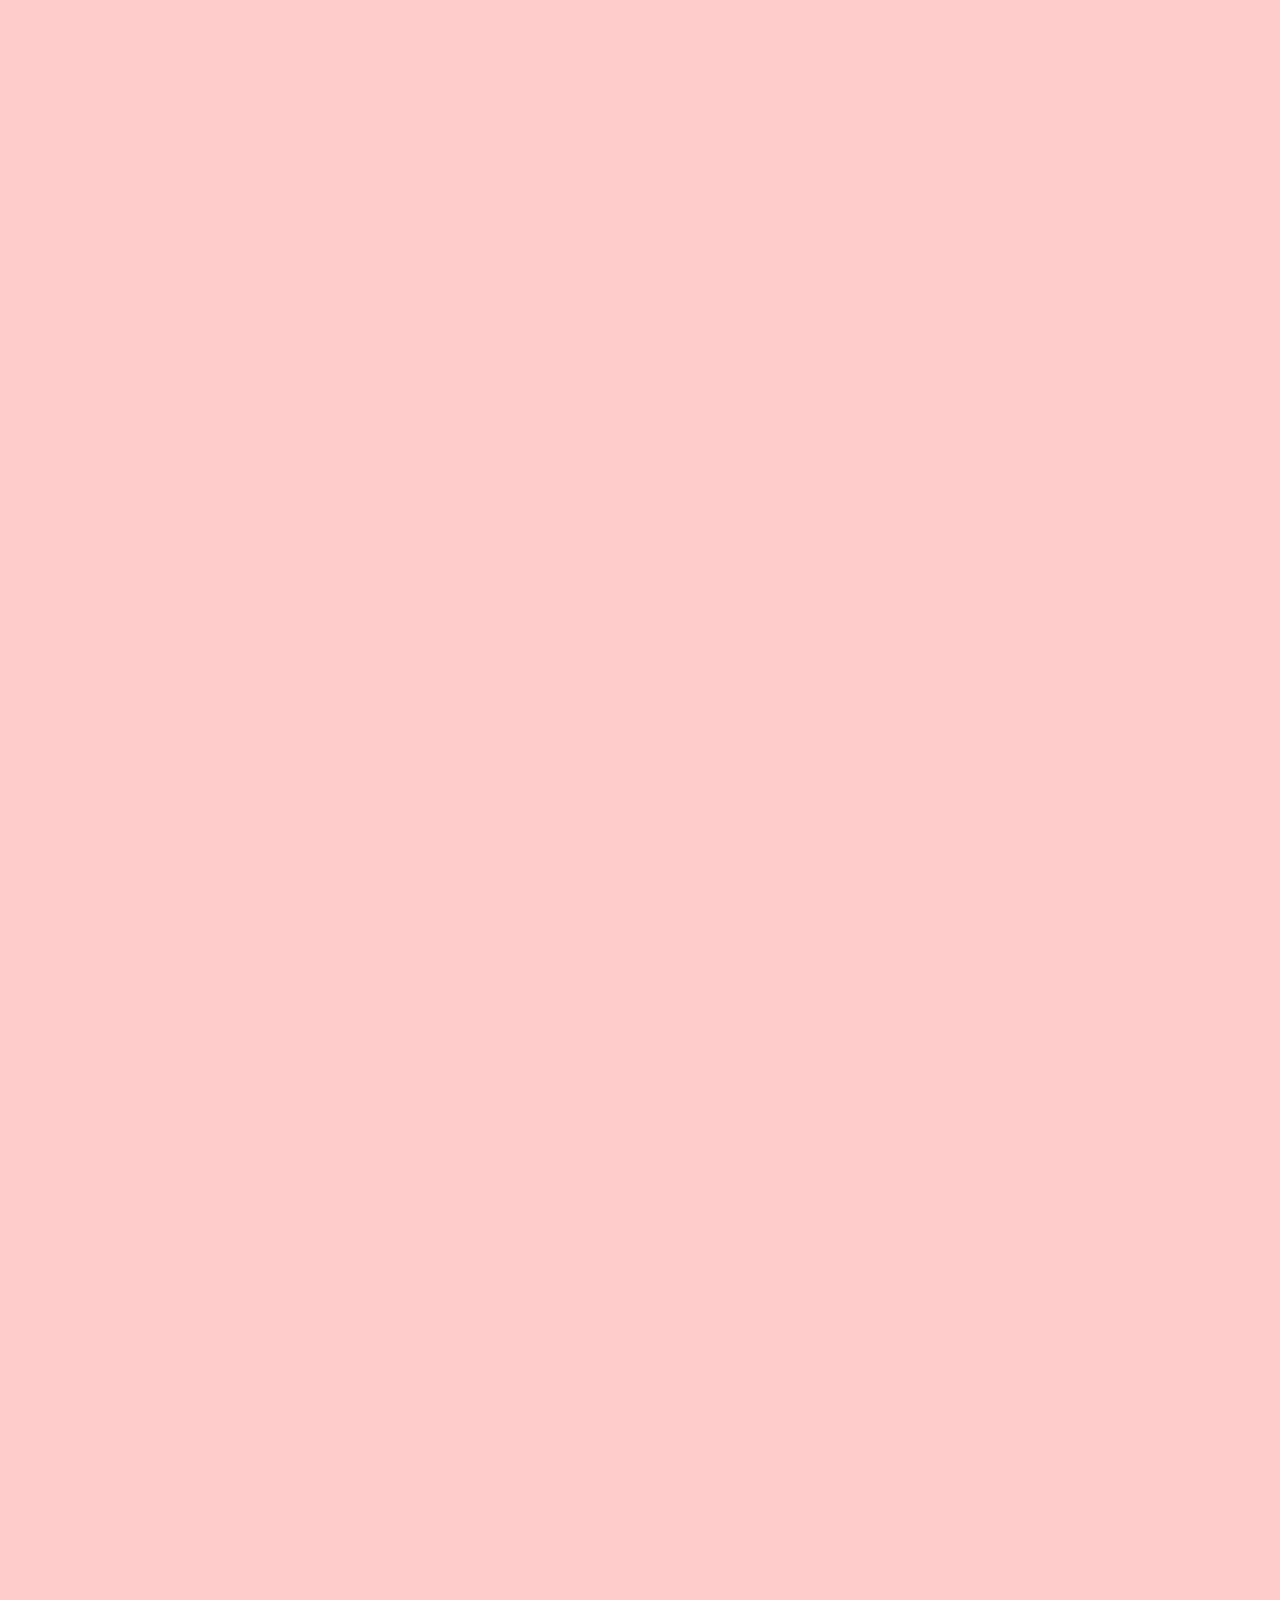
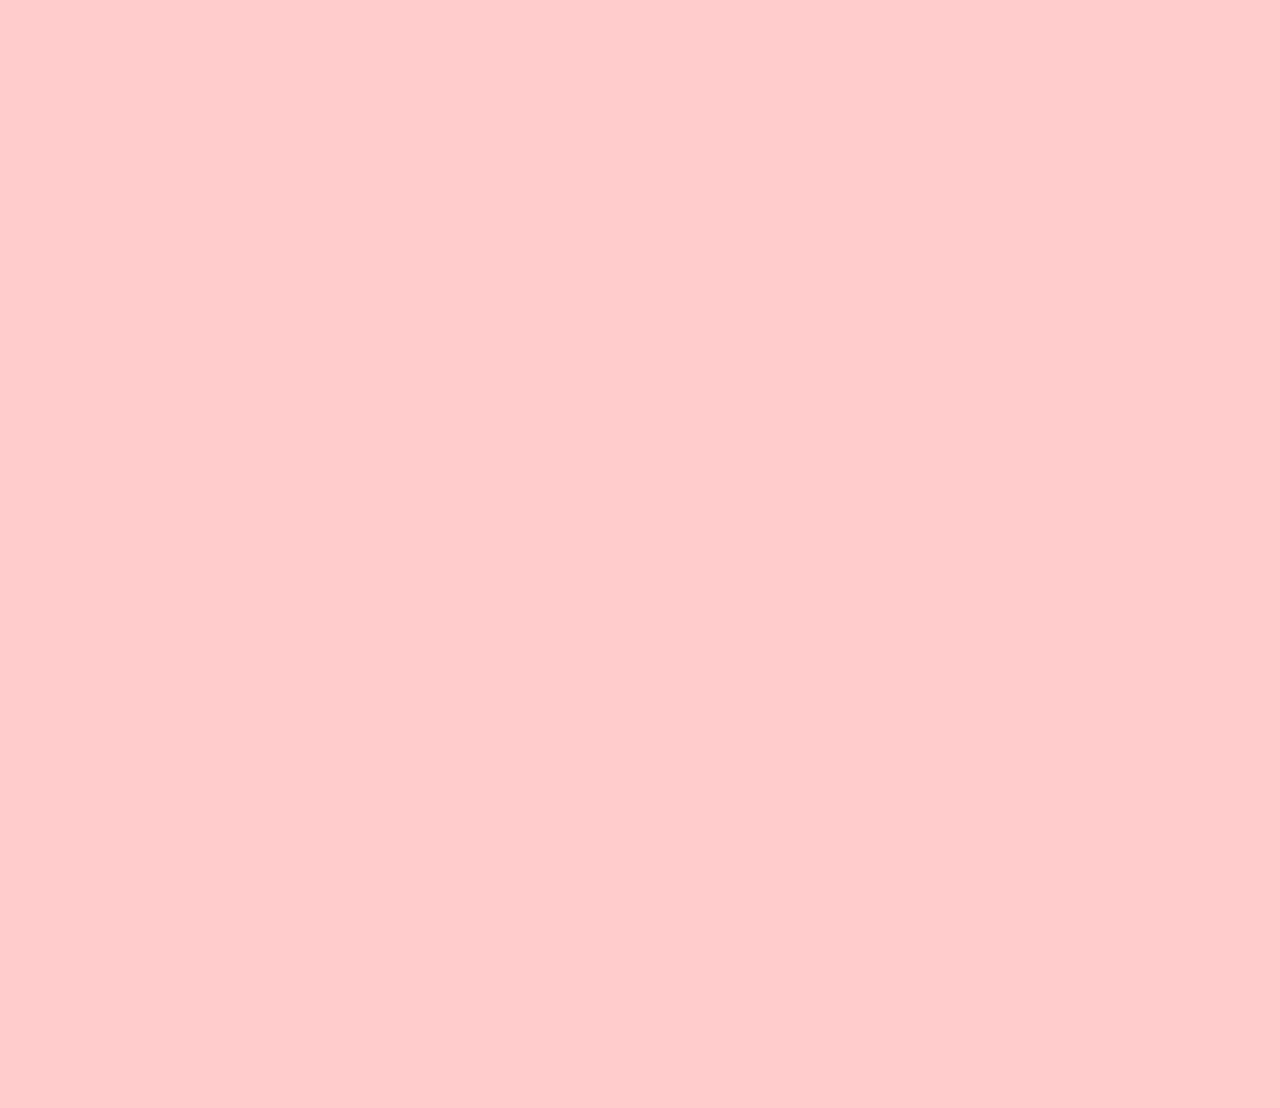
<file: info/index.html>
<!DOCTYPE html>
<html lang="de">
	<head>
		<meta charset="utf-8">
		<meta name="author" content="Tim Ott">
		<meta name="copyright" content="Tim Ott">
		<meta name="language" content="German">
		<meta name="revisit-after" content="7 days">
		<meta name="robots" content="index, nofollow, noimageindex">
		<meta name="googlebot" content="index, nofollow, noimageindex">
		<meta name="viewport" content="width=device-width, initial-scale=1">
		<link rel="shortcut icon" type="image/png" href="../assets/asset_favicon.png">
		<link rel="stylesheet" type="text/css" href="../css/stylesheet.min.css">
		<meta name="title" content="Architekturfotograf mit Sitz in der Schweiz">
		<meta name="description" content="Seit Abschluss der vierjährigen Ausbildung zum Fotograf EFZ an der F+F Schule für Kunst und Design in Zürich, mit vorangehendem Besuch des einjährigen Vorkurses an der Schule für Gestaltung in Basel, betätige ich mich als freischaffender Fotograf im Bereich der Architekturfotografie.">
		<meta name="keywords" content="Tim Ott, timott, timott.ch, Architekturfotograf, Architekturfotografie, Architektur, architecture, architectural photographer, Schweiz, switzerland">
		<meta name="google-site-verification" content="xSkSBxSqVInMOVCsHo_F6kJqnmHd_l0r-AQa3zJwH3k">
		<meta property="og:type" content="website">
		<meta property="og:site_name" content="Architekturfotograf mit Sitz in der Schweiz"/>
		<meta property="og:url" content="https://timott.ch">
		<meta property="og:image:type" content="image/jpeg">
		<meta property="og:image" content="https://timott.ch/assets/asset_006b.jpg">
		<meta property="og:image:secure_url" content="https://timott.ch/assets/asset_006b.jpg">
		<meta property="og:image:width" content="1400">
		<meta property="og:image:height" content="1000">
		<meta property="og:title" content="Architekturfotograf mit Sitz in der Schweiz">
		<meta property="og:description" content="Seit Abschluss der vierjährigen Ausbildung zum Fotograf EFZ an der F+F Schule für Kunst und Design in Zürich, mit vorangehendem Besuch des einjährigen Vorkurses an der Schule für Gestaltung in Basel, betätige ich mich als freischaffender Fotograf im Bereich der Architekturfotografie.">
		<meta property="twitter:card" content="summary_large_image">
		<meta property="twitter:url" content="https://timott.ch">
		<meta property="twitter:title" content="Architekturfotograf mit Sitz in der Schweiz">
		<meta property="twitter:description" content="Seit Abschluss der vierjährigen Ausbildung zum Fotograf EFZ an der F+F Schule für Kunst und Design in Zürich, mit vorangehendem Besuch des einjährigen Vorkurses an der Schule für Gestaltung in Basel, betätige ich mich als freischaffender Fotograf im Bereich der Architekturfotografie.">
		<meta property="twitter:image" content="https://timott.ch/assets/asset_006b.jpg">
		<title>
			tim ott &mdash; info
		</title>
		<script async src="https://www.googletagmanager.com/gtag/js?id=G-7SZJS92JDD">
		</script>
		<script src="../js/gtag.min.js">
		</script>
	</head>
	<body oncontextmenu="return false">
		<a class="topleft fontLarge" href="../">
			tim ott
		</a>
		<div class="topright fontLarge">
			contact
		</div>
		<a class="bottomleft fontLarge" href="../">
			portfolio
		</a>
		<div class="bottomright">
			<svg id="svgMail" viewBox="-2 -2.5 20 20" onclick="mail();">
				<path d="M0 4a2 2 0 0 1 2-2h12a2 2 0 0 1 2 2v8a2 2 0 0 1-2 2H2a2 2 0 0 1-2-2V4Zm2-1a1 1 0 0 0-1 1v.217l7 4.2 7-4.2V4a1 1 0 0 0-1-1H2Zm13 2.383-4.708 2.825L15 11.105V5.383Zm-.034 6.876-5.64-3.471L8 9.583l-1.326-.795-5.64 3.47A1 1 0 0 0 2 13h12a1 1 0 0 0 .966-.741ZM1 11.105l4.708-2.897L1 5.383v5.722Z"/>
			</svg>
			<svg id="svgTel" viewBox="-3 -3 22 22" onclick="tel();">
				<path d="M3.654 1.328a.678.678 0 0 0-1.015-.063L1.605 2.3c-.483.484-.661 1.169-.45 1.77a17.568 17.568 0 0 0 4.168 6.608 17.569 17.569 0 0 0 6.608 4.168c.601.211 1.286.033 1.77-.45l1.034-1.034a.678.678 0 0 0-.063-1.015l-2.307-1.794a.678.678 0 0 0-.58-.122l-2.19.547a1.745 1.745 0 0 1-1.657-.459L5.482 8.062a1.745 1.745 0 0 1-.46-1.657l.548-2.19a.678.678 0 0 0-.122-.58L3.654 1.328zM1.884.511a1.745 1.745 0 0 1 2.612.163L6.29 2.98c.329.423.445.974.315 1.494l-.547 2.19a.678.678 0 0 0 .178.643l2.457 2.457a.678.678 0 0 0 .644.178l2.189-.547a1.745 1.745 0 0 1 1.494.315l2.306 1.794c.829.645.905 1.87.163 2.611l-1.034 1.034c-.74.74-1.846 1.065-2.877.702a18.634 18.634 0 0 1-7.01-4.42 18.634 18.634 0 0 1-4.42-7.009c-.362-1.03-.037-2.137.703-2.877L1.885.511z"/>
			</svg>
			<a href="https://www.instagram.com/timott.ch" target="_blank" rel="noopener noreferrer">
				<svg id="svgInstagram" viewBox="-4 -4 24 24">
					<path d="M8 0C5.829 0 5.556.01 4.703.048 3.85.088 3.269.222 2.76.42a3.917 3.917 0 0 0-1.417.923A3.927 3.927 0 0 0 .42 2.76C.222 3.268.087 3.85.048 4.7.01 5.555 0 5.827 0 8.001c0 2.172.01 2.444.048 3.297.04.852.174 1.433.372 1.942.205.526.478.972.923 1.417.444.445.89.719 1.416.923.51.198 1.09.333 1.942.372C5.555 15.99 5.827 16 8 16s2.444-.01 3.298-.048c.851-.04 1.434-.174 1.943-.372a3.916 3.916 0 0 0 1.416-.923c.445-.445.718-.891.923-1.417.197-.509.332-1.09.372-1.942C15.99 10.445 16 10.173 16 8s-.01-2.445-.048-3.299c-.04-.851-.175-1.433-.372-1.941a3.926 3.926 0 0 0-.923-1.417A3.911 3.911 0 0 0 13.24.42c-.51-.198-1.092-.333-1.943-.372C10.443.01 10.172 0 7.998 0h.003zm-.717 1.442h.718c2.136 0 2.389.007 3.232.046.78.035 1.204.166 1.486.275.373.145.64.319.92.599.28.28.453.546.598.92.11.281.24.705.275 1.485.039.843.047 1.096.047 3.231s-.008 2.389-.047 3.232c-.035.78-.166 1.203-.275 1.485a2.47 2.47 0 0 1-.599.919c-.28.28-.546.453-.92.598-.28.11-.704.24-1.485.276-.843.038-1.096.047-3.232.047s-2.39-.009-3.233-.047c-.78-.036-1.203-.166-1.485-.276a2.478 2.478 0 0 1-.92-.598 2.48 2.48 0 0 1-.6-.92c-.109-.281-.24-.705-.275-1.485-.038-.843-.046-1.096-.046-3.233 0-2.136.008-2.388.046-3.231.036-.78.166-1.204.276-1.486.145-.373.319-.64.599-.92.28-.28.546-.453.92-.598.282-.11.705-.24 1.485-.276.738-.034 1.024-.044 2.515-.045v.002zm4.988 1.328a.96.96 0 1 0 0 1.92.96.96 0 0 0 0-1.92zm-4.27 1.122a4.109 4.109 0 1 0 0 8.217 4.109 4.109 0 0 0 0-8.217zm0 1.441a2.667 2.667 0 1 1 0 5.334 2.667 2.667 0 0 1 0-5.334z"/>
				</svg>
			</a>
		</div>
		<div class="gridContainer" id="gridContainerA">
			<div class="container">
				<div class="containerSection contentSmall">
					<div class="shiftY">
						Seit Abschluss der vierj&#x00E4;hrigen Ausbildung zum Fotograf EFZ an der <a class="underline" href="https://www.ffzh.ch/" target="_blank" rel="noopener noreferrer">F+F Schule f&#x00FC;r Kunst und Design</a> in Z&#x00FC;rich, mit vorangehendem Besuch des einj&#x00E4;hrigen Vorkurses an der <a class="underline" href="https://www.sfgbasel.ch/" target="_blank" rel="noopener noreferrer">Schule f&#x00FC;r Gestaltung</a> in Basel, bet&#x00E4;tige ich mich als freischaffender Fotograf im Bereich der Architekturfotografie. Vom Architekturmodell, &#x00FC;ber regelm&#x00E4;ssige Baustellenaufnahmen, bis hin zur umfassenden Schlussdokumentation freue ich mich auf eine Zusammenarbeit um Ihre Arbeiten nach klaren Vorgaben oder eigener Interpretation, authentisch und zeitlos festzuhalten. In der gesamten Schweiz sowie dem angrenzenden Ausland f&#x00FC;r Ihre Auftr&#x00E4;ge verf&#x00FC;gbar.
					</div>
				</div>
				<div class="containerSection contentSmall">
					<div class="shiftY">
						After graduating with the federal diploma of vocational education and training at <a class="underline" href="https://www.ffzh.ch/" target="_blank" rel="noopener noreferrer">F+F Schule f&#x00FC;r Kunst und Design</a> in Zurich, with prior attendance of the preliminary course at <a class="underline" href="https://www.sfgbasel.ch/" target="_blank" rel="noopener noreferrer">Schule f&#x00FC;r Gestaltung</a> in Basel, I've pursued my interest in architecture as a freelance photographer. From the architectural model, through a regular documentation of the construction site, up to the comprehensive final documentation, I look forward to capture your work according to clear specifications or my own interpretation, in an authentic and timeless manner. Available for your inquiries throughout switzerland and adjacent countries.
					</div>
				</div>
				<div class="containerSection contentMedium nonMobile">
					<div class="shiftY">
						contact
					</div>
				</div>
				<div class="containerSection contentSmall nonMobile">
					<div class="shiftY">
						<a class="underline" id="tel" onclick="tel();"></a><br>
						<a class="underline" id="mail" onclick="mail();"></a>
					</div>
				</div>
			</div>
		</div>
		<script src="../js/contact.min.js">
		</script>
	</body>
</html>
</file>
<file: css/stylesheetCarousel.css>
.jsCarousel {
    overflow: hidden;
    position: relative;
    width: 100vw;
    height: 100svh; /* dvh instead of vh */
  }
  .jsCarousel > ul {
    list-style: none;
    width: 1000%;
    height: 100svh; /* dvh instead of vh */
  }
  .jsCarousel > ul li {
    display: inline-block;
    float: left;
    width: 100vw;
    height: 100svh; /* dvh instead of vh */
  }
  .jsCarousel .jsCarousel-arrowPrev, .jsCarousel .jsCarousel-arrowNext {
    font-family: "Bootstrap-icons";
    background: transparent;
    color: black;
    cursor: pointer;
    position: absolute;
    width: 3rem;
    height: 3rem;
    font-size: 3rem;
  }
  .jsCarousel .jsCarousel-arrowPrev:hover, .jsCarousel .jsCarousel-arrowNext:hover {
    opacity: .3;
  }
  .jsCarousel .jsCarousel-arrowPrev {
    left: 1.5rem;
  }
  .jsCarousel .jsCarousel-arrowNext {
    right: 1.5rem;
  }
  .jsCarousel .jsCarousel-dots {
    display: inline-block;
    position: absolute;
    width: auto;
    left: 50%;
    -webkit-transform: translateX(-50%);
    -moz-transform: translateX(-50%);
    -ms-transform: translateX(-50%);
    -o-transform: translateX(-50%);
    transform: translateX(-50%);
    height: .5rem;
  }
  .jsCarousel .jsCarousel-dots li {
    background: black;
    border-radius: 1rem;
    display: inline-block;
    margin: 0 .5rem;
    height: .25rem;
    width: .25rem;
  }
  .jsCarousel .jsCarousel-dots li.is-active {
    height: .75rem;
    transform: translateY(-.25rem);
  }
  /*s
  .jsCarousel .jsCarousel-dots li:hover {
    background: white;
    box-shadow: 0 0 3px 3px #ddd;
  }
  /*
  .jsCarousel .jsCarousel-btnStop,
  .jsCarousel .jsCarousel-btnPlay {
    background: white;
    border: 0;
    cursor: pointer;
    height: 2.25em;
    position: absolute;
    bottom: 1em;
    left: 2em;
    text-align: center;
    width: 5em;
    transition: all 0.2s ease;
  }
  .jsCarousel .jsCarousel-btnStop:hover,
  .jsCarousel .jsCarousel-btnPlay:hover {
    background: #f5f5f5;
  }
  .jsCarousel .jsCarousel-btnStop {
    left: 100px;
  }
  
  /* mobile */

@media only screen and (max-width: 767px) {
  .jsCarousel .jsCarousel-arrowPrev, .jsCarousel .jsCarousel-arrowNext {
    bottom: 2rem;
  }
  .jsCarousel .jsCarousel-dots {
    bottom: 3rem;
  }
}

/* tablet and above */

@media only screen and (min-width: 768px) {
  .jsCarousel .jsCarousel-arrowPrev, .jsCarousel .jsCarousel-arrowNext {
    top: 50%;
    -webkit-transform: translateY(-50%);
    -moz-transform: translateY(-50%);
    -ms-transform: translateY(-50%);
    -o-transform: translateY(-50%);
    transform: translateY(-50%);
  }
  .jsCarousel .jsCarousel-dots {
    bottom: 3rem;
  }
}



#oubliettes0 {
  content: url('../assets/asset_000.jpg') !important;
  background-position: center;
  background-size: cover;
}
#oubliettes1 {
  content: url('../assets/asset_001.jpg') !important;
  background-position: center;
  background-size: cover;
}
#oubliettes2 {
  content: url('../assets/asset_002.jpg') !important;
  background-position: center;
  background-size: cover;
}
#oubliettes3 {
  content: url('../assets/asset_000.jpg') !important;
  background-position: center;
  background-size: cover;
}
#oubliettes4 {
  content: url('../assets/asset_001.jpg') !important;
  background-position: center;
  background-size: cover;
}
#oubliettes5 {
  content: url('../assets/asset_002.jpg') !important;
  background-position: center;
  background-size: cover;
}
</file>
<file: css/stylesheet.min.css>
@font-face {
    font-family: "din-2014";
    src: url('../assets/font/din_2014_400_normal.eot'); /* IE9 Compat Modes */
    src: url('../assets/font/din_2014_400_normal.eot?#iefix') format('embedded-opentype'), /* IE6-IE8 */
         url('../assets/font/din_2014_400_normal.woff2') format('woff2'), /* Super Modern Browsers */
         url('../assets/font/din_2014_400_normal.woff') format('woff'), /* Pretty Modern Browsers */
         url('../assets/font/din_2014_400_normal.ttf') format('truetype'), /* Safari, Androi, iOS */
         url('../assets/font/din_2014_400_normal.svg#din-2014') format('svg'); /* Legacy iOS */
    font-display: auto;
    font-stretch: normal;
    font-weight: 400;
    font-style: normal;
}
@font-face {
    font-family: "din-2014";
    src: url('../assets/font/din_2014_400_italic.eot'); /* IE9 Compat Modes */
    src: url('../assets/font/din_2014_400_italic.eot?#iefix') format('embedded-opentype'), /* IE6-IE8 */
         url('../assets/font/din_2014_400_italic.woff2') format('woff2'), /* Super Modern Browsers */
         url('../assets/font/din_2014_400_italic.woff') format('woff'), /* Pretty Modern Browsers */
         url('../assets/font/din_2014_400_italic.ttf') format('truetype'), /* Safari, Androi, iOS */
         url('../assets/font/din_2014_400_italic.svg#din-2014') format('svg'); /* Legacy iOS */
    font-display: auto;
    font-stretch: normal;
    font-weight: 400;
    font-style: italic;
}
::-webkit-scrollbar {
    display: none;
}
* {
    background-color: transparent;
    padding: 0;
    margin: 0;
    border: 0;
    border-spacing: 0;
    -webkit-transition: all .5s ease;
    -moz-transition: all .5s ease;
    -ms-transition: all .5s ease;
    -o-transition: all .5s ease;
    transition: all .5s ease;
    -ms-overflow-style: none;
    scrollbar-width: none;
    -webkit-user-select: none;
    -moz-user-select: none;
    -ms-user-select: none;
    -moz-user-select: none;
    user-select: none;
    -webkit-touch-callout: none;
    -webkit-tap-highlight-color: transparent;
    -moz-user-select: none;
    -ms-user-select: none;
    user-select: none;
    font-size: 100%;
    text-align: left;
    text-transform: none;
    text-decoration: none;
    vertical-align: baseline;
    font-family: "din-2014", sans-serif;
    font-weight: 400;
    font-style: normal;
    /*
    hyphenate-character: ' -';
    -webkit-hyphens: auto;
    -ms-hyphens: auto;
    hyphens: auto;
    */
    color: rgba(0, 0, 0, 1);
}
body {
    background-color: rgba(255, 255, 255, 1);
}
.underline {
    font-style: italic;
    -webkit-text-decoration: underline;
    -moz-text-decoration: underline;
    -ms-text-decoration: underline;
    -o-text-decoration: underline;
    text-decoration: underline;
}
.indent {
    text-indent: calc(calc(100vw / var(--gridWidth)) * 2);
}







/* indent, p amount = which line ) */

p + p {
    text-indent: calc(calc(100vw / var(--gridWidth)) * 2);
}







.alignRight {
    position: fixed;
    text-align: right;
}
svg {
    position: absolute;
    stroke: black;
}
a, svg, .redirect {
    pointer-events: all;
}
a:hover, svg:hover, .redirect:hover {
    opacity: .3 !important;
    cursor: pointer;
}
.navTR, .navBR {
    text-align: right;
}
.navTL, .navTR, .navCL, .navCR, .navBL, .navBR {
    position: fixed;
    margin: 0 !important;
    z-index: 1;
}
.navCL, .navCR {
    top: 50%;
    -webkit-transform: translateY(-50%);
    -moz-transform: translateY(-50%);
    -ms-transform: translateY(-50%);
    -o-transform: translateY(-50%);
    transform: translateY(-50%);
}
.gridContainer {
    display: grid;
}
[class^="gridItem"] {
    background-repeat: round !important;
    background-size: cover !important;
    cursor: pointer !important;
}
.observed {
    opacity: 0;
}
.observedVis {
    -webkit-transform: none !important;
    -moz-transform: none !important;
    -ms-transform: none !important;
    -o-transform: none !important;
    transform: none !important;
    opacity: 1;
}
.containerSection {
    position: absolute;
}
.parallaxContainer {
    position: relative;
    height: 100vh;
    overflow-x: hidden;
    overflow-y: scroll;
    -webkit-perspective: 1rem;
    -moz-perspective: 1rem;
    -ms-perspective: 1rem;
    -o-perspective: 1rem;
    perspective: 1rem;
    -webkit-perspective-origin: 0%;
    -moz-perspective-origin: 0%;
    -ms-perspective-origin: 0%;
    -o-perspective-origin: 0%;
    perspective-origin: 0%;
    z-index: 0;
}
.parallaxBackground {
    position: absolute;
    top: 0;
    right: 0;
    bottom: 0;
    left: 0;
    -webkit-transform: translateZ(0);
    -moz-transform: translateZ(0);
    -ms-transform: translateZ(0);
    -o-transform: translateZ(0);
    transform: translateZ(0);
}
.parallaxForeground {
    -webkit-transform-origin: 0;
    -moz-transform-origin: 0;
    -ms-transform-origin: 0;
    -o-transform-origin: 0;
    transform-origin: 0;
    -webkit-transform: translateZ(.35rem) scale(.65);
    -moz-transform: translateZ(.35rem) scale(.65);
    -ms-transform: translateZ(.35rem) scale(.65);
    -o-transform: translateZ(.35rem) scale(.65);
    transform: translateZ(.35rem) scale(.65);
    pointer-events: none;
}
.parallaxFont {
    position: absolute;
}
.lightbox {
    background-color: white;
    position: fixed;
    display: none;
    left: 0;
    top: 0;
    right: 0;
    bottom: 0;
    z-index: 2;
}
.lightbox img {
    position: relative; /* was absolute for vanilla lightbox */
    top: 50%;
    left: 50%;
    -webkit-transform: translate(-50%, -50%);
    -moz-transform: translate(-50%, -50%);
    -ms-transform: translate(-50%, -50%);
    -o-transform: translate(-50%, -50%);
    transform: translate(-50%, -50%);
    z-index: 3;
}
.lightboxSrc {
    cursor: pointer;
}
.noMargin {
    margin: 0 !important;
}

/* MOBILE */

@media only screen and (max-width: 767px) {
    :root {
        --gridWidth: 16;
    }
    /*
    .underline {
        -webkit-text-decoration: underline black calc(calc(100vw / var(--gridWidth)) * .08);
        -moz-text-decoration: underline black calc(calc(100vw / var(--gridWidth)) * .08);
        -ms-text-decoration: underline black calc(calc(100vw / var(--gridWidth)) * .08);
        -o-text-decoration: underline black calc(calc(100vw / var(--gridWidth)) * .08);
        text-decoration: underline black calc(calc(100vw / var(--gridWidth)) * .08);
    }
    */
    svg {
        width: calc(calc(100vw / var(--gridWidth)) * 1.5);
        stroke-width: calc(calc(100vw / var(--gridWidth)) * .01);
    }
    #svgMail {
        right: calc(calc(100vw / var(--gridWidth)) * 4.5);
    }
    #svgTel {
        right: calc(calc(100vw / var(--gridWidth)) * 2.25);
    }
    #svgSocial {
        right: calc(calc(100vw / var(--gridWidth)) * 0);
    }
    .navTL, .navTR, .navCL, .navCR, .navBL, .navBR {
        height: calc(calc(100vw / var(--gridWidth)) * 1.5);
    }
    .navTL, .navTR {
        -webkit-transform: translateY(calc(calc(100vw / var(--gridWidth)) * -.225));
        -moz-transform: translateY(calc(calc(100vw / var(--gridWidth)) * -.225));
        -ms-transform: translateY(calc(calc(100vw / var(--gridWidth)) * -.225));
        -o-transform: translateY(calc(calc(100vw / var(--gridWidth)) * -.225));
        transform: translateY(calc(calc(100vw / var(--gridWidth)) * -.225));
    }
    .navTL {
        top: calc(calc(100vw / var(--gridWidth)) * 1);
        left: calc(calc(100vw / var(--gridWidth)) * 1);
    }
    .navBL {
        bottom: calc(calc(100vw / var(--gridWidth)) * 1);
        left: calc(calc(100vw / var(--gridWidth)) * 1);
    }
    .navBR {
        bottom: calc(calc(100vw / var(--gridWidth)) * 1);
        right: calc(calc(100vw / var(--gridWidth)) * 1);
        -webkit-transform: translateY(calc(calc(100vw / var(--gridWidth)) * .065));
        -moz-transform: translateY(calc(calc(100vw / var(--gridWidth)) * .065));
        -ms-transform: translateY(calc(calc(100vw / var(--gridWidth)) * .065));
        -o-transform: translateY(calc(calc(100vw / var(--gridWidth)) * .065));
        transform: translateY(calc(calc(100vw / var(--gridWidth)) * .065));
    }
    .navTR, .navCL, .navCR, .lightbox, .lightbox img, .toggle {
        display: none;
    }
    .gridContainer {
        grid-template-columns: repeat(var(--gridWidth), calc(100vw / var(--gridWidth)));
        grid-template-rows: repeat(259, calc(100vw / var(--gridWidth)));
    }
    .containerInfo, .containerImpressum {
        margin: calc(calc(100vw / var(--gridWidth)) * 3) calc(calc(100vw / var(--gridWidth)) * 1) calc(calc(100vw / var(--gridWidth)) * 3) calc(calc(100vw / var(--gridWidth)) * 1);
    }
    .containerSection {
        width: calc(calc(100vw / var(--gridWidth)) * 14);
        position: relative;
    }
    [class^="gridItem"] {
        pointer-events: none;
    }
    .observed {
        -webkit-transform: translateY(calc(calc(100vw / var(--gridWidth)) * 1));
        -moz-transform: translateY(calc(calc(100vw / var(--gridWidth)) * 1));
        -ms-transform: translateY(calc(calc(100vw / var(--gridWidth)) * 1));
        -o-transform: translateY(calc(calc(100vw / var(--gridWidth)) * 1));
        transform: translateY(calc(calc(100vw / var(--gridWidth)) * 1));
    }
    .fontM, .parallaxfontL {
        font-size: calc(calc(100vw / var(--gridWidth)) * 1.35);
        line-height: calc(calc(100vw / var(--gridWidth)) * 1.5);
        margin-bottom: calc(calc(100vw / var(--gridWidth)) * 1);
        /*
        -webkit-transform: translateY(calc(calc(100vw / var(--gridWidth)) * .2));
        -moz-transform: translateY(calc(calc(100vw / var(--gridWidth)) * .2));
        -ms-transform: translateY(calc(calc(100vw / var(--gridWidth)) * .2));
        -o-transform: translateY(calc(calc(100vw / var(--gridWidth)) * .2));
        transform: translateY(calc(calc(100vw / var(--gridWidth)) * .2));
        */
    }
    .fontS, .parallaxfontM {
        font-size: calc(calc(100vw / var(--gridWidth)) * .675);
        line-height: calc(calc(100vw / var(--gridWidth)) * .75);
        margin-bottom: calc(calc(100vw / var(--gridWidth)) * 1);
        /*
        -webkit-transform: translateY(calc(calc(100vw / var(--gridWidth)) * .1));
        -moz-transform: translateY(calc(calc(100vw / var(--gridWidth)) * .1));
        -ms-transform: translateY(calc(calc(100vw / var(--gridWidth)) * .1));
        -o-transform: translateY(calc(calc(100vw / var(--gridWidth)) * .1));
        transform: translateY(calc(calc(100vw / var(--gridWidth)) * .1));
        */
    }
    .lightbox img {
        max-width: calc(calc(100vw / var(--gridWidth)) * 14);
        max-height: calc(100vh - calc(100vw / var(--gridWidth)) * 6);
    }
}

/* EXCEPT MOBILE */

@media only screen and (min-width: 768px) {
    [class^="gridItem"] {
        background-color: transparent;
        background-blend-mode: multiply;
    }
    [class^="gridItem"]:hover {
        background-color: grey;
    }
}

/* TABLET */

@media only screen and (min-width: 768px) and (max-width: 1160px) {
    :root {
        --gridWidth: 46;
    }
    /*
    .underline {
        -webkit-text-decoration: underline black calc(calc(100vw / var(--gridWidth)) * .08);
        -moz-text-decoration: underline black calc(calc(100vw / var(--gridWidth)) * .08);
        -ms-text-decoration: underline black calc(calc(100vw / var(--gridWidth)) * .08);
        -o-text-decoration: underline black calc(calc(100vw / var(--gridWidth)) * .08);
        text-decoration: underline black calc(calc(100vw / var(--gridWidth)) * .08);
    }
    */
    .alignRight {
        top: calc(calc(100vw / var(--gridWidth)) * 5.6);
        right: calc(calc(100vw / var(--gridWidth)) * 2);
    }
    svg {
        width: calc(calc(100vw / var(--gridWidth)) * 2);
        stroke-width: calc(calc(100vw / var(--gridWidth)) * .01);
    }
    #svgMail {
        right: calc(calc(100vw / var(--gridWidth)) * 6);
    }
    #svgTel {
        right: calc(calc(100vw / var(--gridWidth)) * 3);
    }
    #svgSocial {
        right: calc(calc(100vw / var(--gridWidth)) * 0);
    }
    .navTL, .navTR, .navCL, .navCR, .navBL, .navBR {
        height: calc(calc(100vw / var(--gridWidth)) * 2);
    }
    .navTL, .navTR {
        -webkit-transform: translateY(calc(calc(100vw / var(--gridWidth)) * -.275));
        -moz-transform: translateY(calc(calc(100vw / var(--gridWidth)) * -.275));
        -ms-transform: translateY(calc(calc(100vw / var(--gridWidth)) * -.275));
        -o-transform: translateY(calc(calc(100vw / var(--gridWidth)) * -.275));
        transform: translateY(calc(calc(100vw / var(--gridWidth)) * -.275));
    }
    .navTL {
        top: calc(calc(100vw / var(--gridWidth)) * 2);
        left: calc(calc(100vw / var(--gridWidth)) * 2);
    }
    .navTR {
        top: calc(calc(100vw / var(--gridWidth)) * 2);
        right: calc(calc(100vw / var(--gridWidth)) * 2);
    }
    .navCL {
        left: calc(calc(100vw / var(--gridWidth)) * 2);
    }
    .navCR {
        right: calc(calc(100vw / var(--gridWidth)) * 2);
    }
    .navBL {
        bottom: calc(calc(100vw / var(--gridWidth)) * 2);
        left: calc(calc(100vw / var(--gridWidth)) * 2);
    }
    .navBR {
        bottom: calc(calc(100vw / var(--gridWidth)) * 2);
        right: calc(calc(100vw / var(--gridWidth)) * 2);
        -webkit-transform: translateY(calc(calc(100vw / var(--gridWidth)) * .13));
        -moz-transform: translateY(calc(calc(100vw / var(--gridWidth)) * .13));
        -ms-transform: translateY(calc(calc(100vw / var(--gridWidth)) * .13));
        -o-transform: translateY(calc(calc(100vw / var(--gridWidth)) * .13));
        transform: translateY(calc(calc(100vw / var(--gridWidth)) * .13));
    }
    .navTR, .toggle {
        display: block;
    }
    .gridContainer {
        grid-template-columns: repeat(var(--gridWidth), calc(100vw / var(--gridWidth)));
        grid-template-rows: repeat(146, calc(100vw / var(--gridWidth)));
    }
    .containerInfo, .containerImpressum {
        margin: calc(calc(100vw / var(--gridWidth)) * 5.6) calc(calc(100vw / var(--gridWidth)) * 2) calc(calc(100vw / var(--gridWidth)) * 5.45) calc(calc(100vw / var(--gridWidth)) * 2);
    }
    .containerSection {
        width: calc(calc(100vw / var(--gridWidth)) * 27);
        position: relative;
    }
    .observed {
        -webkit-transform: translateY(calc(calc(100vw / var(--gridWidth)) * 1));
        -moz-transform: translateY(calc(calc(100vw / var(--gridWidth)) * 1));
        -ms-transform: translateY(calc(calc(100vw / var(--gridWidth)) * 1));
        -o-transform: translateY(calc(calc(100vw / var(--gridWidth)) * 1));
        transform: translateY(calc(calc(100vw / var(--gridWidth)) * 1));
    }
    .fontM, .parallaxfontL {
        font-size: calc(calc(100vw / var(--gridWidth)) * 1.8);
        line-height: calc(calc(100vw / var(--gridWidth)) * 2);
        margin-bottom: calc(calc(100vw / var(--gridWidth)) * 1);
        /*
        -webkit-transform: translateY(calc(calc(100vw / var(--gridWidth)) * .2));
        -moz-transform: translateY(calc(calc(100vw / var(--gridWidth)) * .2));
        -ms-transform: translateY(calc(calc(100vw / var(--gridWidth)) * .2));
        -o-transform: translateY(calc(calc(100vw / var(--gridWidth)) * .2));
        transform: translateY(calc(calc(100vw / var(--gridWidth)) * .2));
        */
    }
    .fontS, .parallaxfontM {
        font-size: calc(calc(100vw / var(--gridWidth)) * .9);
        line-height: calc(calc(100vw / var(--gridWidth)) * 1);
        margin-bottom: calc(calc(100vw / var(--gridWidth)) * 2);
        /*
        -webkit-transform: translateY(calc(calc(100vw / var(--gridWidth)) * .1));
        -moz-transform: translateY(calc(calc(100vw / var(--gridWidth)) * .1));
        -ms-transform: translateY(calc(calc(100vw / var(--gridWidth)) * .1));
        -o-transform: translateY(calc(calc(100vw / var(--gridWidth)) * .1));
        transform: translateY(calc(calc(100vw / var(--gridWidth)) * .1));
        */
    }
    .lightbox img {
        max-width: calc(calc(100vw / var(--gridWidth)) * 34);
        max-height: calc(100vh - calc(100vw / var(--gridWidth)) * 12);
    }
}

/* DESKTOP */

@media only screen and (min-width: 1160px) {
    :root {
        --gridWidth: 44;
    }
    /*
    .underline {
        -webkit-text-decoration: underline black calc(calc(100vw / var(--gridWidth)) * .04);
        -moz-text-decoration: underline black calc(calc(100vw / var(--gridWidth)) * .04);
        -ms-text-decoration: underline black calc(calc(100vw / var(--gridWidth)) * .04);
        -o-text-decoration: underline black calc(calc(100vw / var(--gridWidth)) * .04);
        text-decoration: underline black calc(calc(100vw / var(--gridWidth)) * .04);
    }
    */
    .alignRight {
        top: calc(calc(100vw / var(--gridWidth)) * 2.6);
        right: calc(calc(100vw / var(--gridWidth)) * 1);
    }
    svg {
        width: calc(calc(100vw / var(--gridWidth)) * 1);
        stroke-width: calc(calc(100vw / var(--gridWidth)) * .01);
    }
    #svgMail {
        right: calc(calc(100vw / var(--gridWidth)) * 3);
    }
    #svgTel {
        right: calc(calc(100vw / var(--gridWidth)) * 1.5);
    }
    #svgSocial {
        right: calc(calc(100vw / var(--gridWidth)) * 0);
    }
    .navTL, .navTR, .navCL, .navCR, .navBL, .navBR {
        height: calc(calc(100vw / var(--gridWidth)) * 1);
    }
    .navTL, .navTR {
        -webkit-transform: translateY(calc(calc(100vw / var(--gridWidth)) * -.275));
        -moz-transform: translateY(calc(calc(100vw / var(--gridWidth)) * -.275));
        -ms-transform: translateY(calc(calc(100vw / var(--gridWidth)) * -.275));
        -o-transform: translateY(calc(calc(100vw / var(--gridWidth)) * -.275));
        transform: translateY(calc(calc(100vw / var(--gridWidth)) * -.275));
    }
    .navTL {
        top: calc(calc(100vw / var(--gridWidth)) * 1);
        left: calc(calc(100vw / var(--gridWidth)) * 1);
    }
    .navTR {
        top: calc(calc(100vw / var(--gridWidth)) * 1);
        right: calc(calc(100vw / var(--gridWidth)) * 1);
    }
    .navCL {
        left: calc(calc(100vw / var(--gridWidth)) * 1);
    }
    .navCR {
        right: calc(calc(100vw / var(--gridWidth)) * 1);
    }
    .navBL {
        bottom: calc(calc(100vw / var(--gridWidth)) * 1);
        left: calc(calc(100vw / var(--gridWidth)) * 1);
        -webkit-transform: translateY(calc(calc(100vw / var(--gridWidth)) * .1));
        -moz-transform: translateY(calc(calc(100vw / var(--gridWidth)) * .1));
        -ms-transform: translateY(calc(calc(100vw / var(--gridWidth)) * .1));
        -o-transform: translateY(calc(calc(100vw / var(--gridWidth)) * .1));
        transform: translateY(calc(calc(100vw / var(--gridWidth)) * .1));
    }
    .navBR {
        bottom: calc(calc(100vw / var(--gridWidth)) * 1);
        right: calc(calc(100vw / var(--gridWidth)) * 1);
        -webkit-transform: translateY(calc(calc(100vw / var(--gridWidth)) * .13));
        -moz-transform: translateY(calc(calc(100vw / var(--gridWidth)) * .13));
        -ms-transform: translateY(calc(calc(100vw / var(--gridWidth)) * .13));
        -o-transform: translateY(calc(calc(100vw / var(--gridWidth)) * .13));
        transform: translateY(calc(calc(100vw / var(--gridWidth)) * .13));
    }
    .navTR, .toggle {
        display: block;
    }
    .gridContainer {
        grid-template-columns: repeat(var(--gridWidth), calc(100vw / var(--gridWidth)));
        grid-template-rows: repeat(146, calc(100vw / var(--gridWidth)));
    }
    .containerInfo, .containerImpressum {
        margin: calc(calc(100vw / var(--gridWidth)) * 2.6) calc(calc(100vw / var(--gridWidth)) * 1) calc(calc(100vw / var(--gridWidth)) * 2.45) calc(calc(100vw / var(--gridWidth)) * 1);
    }
    .containerSection {
        width: calc(calc(100vw / var(--gridWidth)) * 13.5);
        position: relative;
    }
    .observed {
        -webkit-transform: translateY(calc(calc(100vw / var(--gridWidth)) * 1));
        -moz-transform: translateY(calc(calc(100vw / var(--gridWidth)) * 1));
        -ms-transform: translateY(calc(calc(100vw / var(--gridWidth)) * 1));
        -o-transform: translateY(calc(calc(100vw / var(--gridWidth)) * 1));
        transform: translateY(calc(calc(100vw / var(--gridWidth)) * 1));
    }
    .parallaxfontL {
        font-size: calc(calc(100vw / var(--gridWidth)) * 1.8);
        line-height: calc(calc(100vw / var(--gridWidth)) * 2);
        margin-bottom: calc(calc(100vw / var(--gridWidth)) * .5);
        /*
        -webkit-transform: translateY(calc(calc(100vw / var(--gridWidth)) * .38));
        -moz-transform: translateY(calc(calc(100vw / var(--gridWidth)) * .38));
        -ms-transform: translateY(calc(calc(100vw / var(--gridWidth)) * .38));
        -o-transform: translateY(calc(calc(100vw / var(--gridWidth)) * .38));
        transform: translateY(calc(calc(100vw / var(--gridWidth)) * .38));
        */
    }
    .fontM, .parallaxfontM {
        font-size: calc(calc(100vw / var(--gridWidth)) * .9);
        line-height: calc(calc(100vw / var(--gridWidth)) * 1);
        margin-bottom: calc(calc(100vw / var(--gridWidth)) * .5);
        /*
        -webkit-transform: translateY(calc(calc(100vw / var(--gridWidth)) * .2));
        -moz-transform: translateY(calc(calc(100vw / var(--gridWidth)) * .2));
        -ms-transform: translateY(calc(calc(100vw / var(--gridWidth)) * .2));
        -o-transform: translateY(calc(calc(100vw / var(--gridWidth)) * .2));
        transform: translateY(calc(calc(100vw / var(--gridWidth)) * .2));
        */
    }
    .fontS {
        font-size: calc(calc(100vw / var(--gridWidth)) * .45);
        line-height: calc(calc(100vw / var(--gridWidth)) * .5);
        margin-bottom: calc(calc(100vw / var(--gridWidth)) * 1);
        /*
        -webkit-transform: translateY(calc(calc(100vw / var(--gridWidth)) * .1));
        -moz-transform: translateY(calc(calc(100vw / var(--gridWidth)) * .1));
        -ms-transform: translateY(calc(calc(100vw / var(--gridWidth)) * .1));
        -o-transform: translateY(calc(calc(100vw / var(--gridWidth)) * .1));
        transform: translateY(calc(calc(100vw / var(--gridWidth)) * .1));
        */
    }
    .lightbox img {
        max-width: calc(calc(100vw / var(--gridWidth)) * 38);
        max-height: calc(100vh - calc(100vw / var(--gridWidth)) * 6);
    }
}

/* ULTRAWIDE */

@media only screen and (min-width: 1160px) and (min-aspect-ratio: 21/9) {
    :root {
        --gridWidth: 44;
        --viewWidth: 50vw;
        --margin: 25vw;
    }
    .alignRight {
        top: calc(calc(var(--viewWidth) / var(--gridWidth)) * 2.6);
        right: calc(calc(calc(var(--viewWidth) / var(--gridWidth)) * 1) + var(--margin));
    }
    svg {
        width: calc(calc(var(--viewWidth) / var(--gridWidth)) * 1);
        stroke-width: calc(calc(var(--viewWidth) / var(--gridWidth)) * .01);
    }
    #svgMail {
        right: calc(calc(var(--viewWidth) / var(--gridWidth)) * 3);
    }
    #svgTel {
        right: calc(calc(var(--viewWidth) / var(--gridWidth)) * 1.5);
    }
    #svgSocial {
        right: calc(calc(var(--viewWidth) / var(--gridWidth)) * 0);
    }
    .navTL, .navTR, .navCL, .navCR, .navBL, .navBR {
        height: calc(calc(var(--viewWidth) / var(--gridWidth)) * 1);
    }
    .navTL, .navTR {
        -webkit-transform: translateY(calc(calc(var(--viewWidth) / var(--gridWidth)) * -.275));
        -moz-transform: translateY(calc(calc(var(--viewWidth) / var(--gridWidth)) * -.275));
        -ms-transform: translateY(calc(calc(var(--viewWidth) / var(--gridWidth)) * -.275));
        -o-transform: translateY(calc(calc(var(--viewWidth) / var(--gridWidth)) * -.275));
        transform: translateY(calc(calc(var(--viewWidth) / var(--gridWidth)) * -.275));
    }
    .navTL {
        top: calc(calc(var(--viewWidth) / var(--gridWidth)) * 1);
        left: calc(calc(calc(var(--viewWidth) / var(--gridWidth)) * 1) + var(--margin));
    }
    .navTR {
        top: calc(calc(var(--viewWidth) / var(--gridWidth)) * 1);
        right: calc(calc(calc(var(--viewWidth) / var(--gridWidth)) * 1) + var(--margin));
    }
    .navCL {
        left: calc(calc(calc(var(--viewWidth) / var(--gridWidth)) * 1) + var(--margin));
    }
    .navCR {
        right: calc(calc(calc(var(--viewWidth) / var(--gridWidth)) * 1) + var(--margin));
    }
    .navBL {
        bottom: calc(calc(var(--viewWidth) / var(--gridWidth)) * 1);
        left: calc(calc(calc(var(--viewWidth) / var(--gridWidth)) * 1) + var(--margin));
        -webkit-transform: translateY(calc(calc(var(--viewWidth) / var(--gridWidth)) * .1));
        -moz-transform: translateY(calc(calc(var(--viewWidth) / var(--gridWidth)) * .1));
        -ms-transform: translateY(calc(calc(var(--viewWidth) / var(--gridWidth)) * .1));
        -o-transform: translateY(calc(calc(var(--viewWidth) / var(--gridWidth)) * .1));
        transform: translateY(calc(calc(var(--viewWidth) / var(--gridWidth)) * .1));
    }
    .navBR {
        bottom: calc(calc(var(--viewWidth) / var(--gridWidth)) * 1);
        right: calc(calc(calc(var(--viewWidth) / var(--gridWidth)) * 1) + var(--margin));
        -webkit-transform: translateY(calc(calc(var(--viewWidth) / var(--gridWidth)) * .13));
        -moz-transform: translateY(calc(calc(var(--viewWidth) / var(--gridWidth)) * .13));
        -ms-transform: translateY(calc(calc(var(--viewWidth) / var(--gridWidth)) * .13));
        -o-transform: translateY(calc(calc(var(--viewWidth) / var(--gridWidth)) * .13));
        transform: translateY(calc(calc(var(--viewWidth) / var(--gridWidth)) * .13));
    }
    .navTR, .toggle {
        display: block;
    }
    .gridContainer {
        margin: 0 var(--margin) 0 var(--margin);
        grid-template-columns: repeat(var(--gridWidth), calc(var(--viewWidth) / var(--gridWidth)));
        grid-template-rows: repeat(146, calc(var(--viewWidth) / var(--gridWidth)));
    }
    .containerInfo, .containerImpressum {
        margin: calc(calc(var(--viewWidth) / var(--gridWidth)) * 2.6) calc(calc(calc(var(--viewWidth) / var(--gridWidth)) * 1) + var(--margin)) calc(calc(var(--viewWidth) / var(--gridWidth)) * 2.45) calc(calc(calc(var(--viewWidth) / var(--gridWidth)) * 1) + var(--margin));
    }
    .containerSection {
        width: calc(calc(var(--viewWidth) / var(--gridWidth)) * 13.5);
        position: relative;
    }
    .observed {
        -webkit-transform: translateY(calc(calc(var(--viewWidth) / var(--gridWidth)) * 1));
        -moz-transform: translateY(calc(calc(var(--viewWidth) / var(--gridWidth)) * 1));
        -ms-transform: translateY(calc(calc(var(--viewWidth) / var(--gridWidth)) * 1));
        -o-transform: translateY(calc(calc(var(--viewWidth) / var(--gridWidth)) * 1));
        transform: translateY(calc(calc(var(--viewWidth) / var(--gridWidth)) * 1));
    }
    .parallaxfontL {
        font-size: calc(calc(var(--viewWidth) / var(--gridWidth)) * 1.8);
        line-height: calc(calc(var(--viewWidth) / var(--gridWidth)) * 2);
        margin-bottom: calc(calc(var(--viewWidth) / var(--gridWidth)) * .5);
        /*
        -webkit-transform: translateY(calc(calc(var(--viewWidth) / var(--gridWidth)) * .38));
        -moz-transform: translateY(calc(calc(var(--viewWidth) / var(--gridWidth)) * .38));
        -ms-transform: translateY(calc(calc(var(--viewWidth) / var(--gridWidth)) * .38));
        -o-transform: translateY(calc(calc(var(--viewWidth) / var(--gridWidth)) * .38));
        transform: translateY(calc(calc(var(--viewWidth) / var(--gridWidth)) * .38));
        */
    }
    .fontM, .parallaxfontM {
        font-size: calc(calc(var(--viewWidth) / var(--gridWidth)) * .9);
        line-height: calc(calc(var(--viewWidth) / var(--gridWidth)) * 1);
        margin-bottom: calc(calc(var(--viewWidth) / var(--gridWidth)) * .5);
        /*
        -webkit-transform: translateY(calc(calc(var(--viewWidth) / var(--gridWidth)) * .2));
        -moz-transform: translateY(calc(calc(var(--viewWidth) / var(--gridWidth)) * .2));
        -ms-transform: translateY(calc(calc(var(--viewWidth) / var(--gridWidth)) * .2));
        -o-transform: translateY(calc(calc(var(--viewWidth) / var(--gridWidth)) * .2));
        transform: translateY(calc(calc(var(--viewWidth) / var(--gridWidth)) * .2));
        */
    }
    .fontS {
        font-size: calc(calc(var(--viewWidth) / var(--gridWidth)) * .45);
        line-height: calc(calc(var(--viewWidth) / var(--gridWidth)) * .5);
        margin-bottom: calc(calc(var(--viewWidth) / var(--gridWidth)) * 1);
        /*
        -webkit-transform: translateY(calc(calc(var(--viewWidth) / var(--gridWidth)) * .1));
        -moz-transform: translateY(calc(calc(var(--viewWidth) / var(--gridWidth)) * .1));
        -ms-transform: translateY(calc(calc(var(--viewWidth) / var(--gridWidth)) * .1));
        -o-transform: translateY(calc(calc(var(--viewWidth) / var(--gridWidth)) * .1));
        transform: translateY(calc(calc(var(--viewWidth) / var(--gridWidth)) * .1));
        */
    }
    .lightbox img {
        max-width: calc(calc(var(--viewWidth) / var(--gridWidth)) * 38);
        max-height: calc(100vh - calc(var(--viewWidth) / var(--gridWidth)) * 6);
    }
}

/* MOBILE FONT POSITION */

@media only screen and (max-width: 767px) {
    .parallaxOubliettesA {
        top: calc(calc(100vw / var(--gridWidth)) * 47);
        left: calc(calc(100vw / var(--gridWidth)) * 1);
    }
    .parallaxOubliettesB {
        top: calc(calc(100vw / var(--gridWidth)) * 50);
        left: calc(calc(100vw / var(--gridWidth)) * 1);
        right: calc(calc(100vw / var(--gridWidth)) * 1);
    }
    .parallaxOubliettesC {
        top: calc(calc(100vw / var(--gridWidth)) * 58.25);
        left: calc(calc(100vw / var(--gridWidth)) * 1);
        right: calc(calc(100vw / var(--gridWidth)) * 1);
    }
    .parallaxBuechehofA {
        top: calc(calc(100vw / var(--gridWidth)) * 226);
        left: calc(calc(100vw / var(--gridWidth)) * 1);
    }
    .parallaxBuechehofB {
        top: calc(calc(100vw / var(--gridWidth)) * 229);
        left: calc(calc(100vw / var(--gridWidth)) * 1);
    }
    .parallaxCasaIbossimA {
        top: calc(calc(100vw / var(--gridWidth)) * 480);
        right: calc(calc(100vw / var(--gridWidth)) * 1);
    }
    .parallaxCasaIbossimB {
        top: calc(calc(100vw / var(--gridWidth)) * 483);
        right: calc(calc(100vw / var(--gridWidth)) * 1);
    }
}

/* TABLET FONT POSITION */

@media only screen and (min-width: 768px) and (max-width: 1160px) {
    .parallaxOubliettesA {
        width: calc(calc(100vw / var(--gridWidth)) * 8);
        top: calc(calc(100vw / var(--gridWidth)) * 40);
        right: calc(calc(100vw / var(--gridWidth)) * 6);
    }
    .parallaxOubliettesB {
        width: calc(calc(100vw / var(--gridWidth)) * 26);
        top: calc(calc(100vw / var(--gridWidth)) * 43);
        right: calc(calc(100vw / var(--gridWidth)) * 4);
    }
    .parallaxOubliettesC {
        width: calc(calc(100vw / var(--gridWidth)) * 26);
        top: calc(calc(100vw / var(--gridWidth)) * 50);
        right: calc(calc(100vw / var(--gridWidth)) * 4);
    }
    .parallaxBuechehofA {
        top: calc(calc(100vw / var(--gridWidth)) * 156);
        left: calc(calc(100vw / var(--gridWidth)) * 2);
    }
    .parallaxBuechehofB {
        width: calc(calc(100vw / var(--gridWidth)) * 24);
        top: calc(calc(100vw / var(--gridWidth)) * 159);
        left: calc(calc(100vw / var(--gridWidth)) * 4);
    }
    .parallaxCasaIbossimA {
        top: calc(calc(100vw / var(--gridWidth)) * 226);
        right: calc(calc(100vw / var(--gridWidth)) * 2);
    }
    .parallaxCasaIbossimB {
        top: calc(calc(100vw / var(--gridWidth)) * 229);
        right: calc(calc(100vw / var(--gridWidth)) * 2);
    }
}

/* DESKTOP FONT POSITION */

@media only screen and (min-width: 1160px) {
    .parallaxOubliettesA {
        top: calc(calc(100vw / var(--gridWidth)) * 40);
        left: calc(calc(100vw / var(--gridWidth)) * 31);
    }
    .parallaxOubliettesB {
        width: calc(calc(100vw / var(--gridWidth)) * 26);
        top: calc(calc(100vw / var(--gridWidth)) * 43);
        left: calc(calc(100vw / var(--gridWidth)) * 17);
    }
    .parallaxOubliettesC {
        width: calc(calc(100vw / var(--gridWidth)) * 26);
        top: calc(calc(100vw / var(--gridWidth)) * 50);
        left: calc(calc(100vw / var(--gridWidth)) * 17);
    }
    .parallaxBuechehofA {
        top: calc(calc(100vw / var(--gridWidth)) * 156);
        left: calc(calc(100vw / var(--gridWidth)) * 1);
    }
    .parallaxBuechehofB {
        width: calc(calc(100vw / var(--gridWidth)) * 24);
        top: calc(calc(100vw / var(--gridWidth)) * 159);
        left: calc(calc(100vw / var(--gridWidth)) * 3);
    }
    .parallaxCasaIbossimA {
        top: calc(calc(100vw / var(--gridWidth)) * 233);
        right: calc(calc(100vw / var(--gridWidth)) * 11);
    }
    .parallaxCasaIbossimB {
        top: calc(calc(100vw / var(--gridWidth)) * 236);
        right: calc(calc(100vw / var(--gridWidth)) * 11);
    }
}

/* ULTRAWIDE FONT POSITION */

@media only screen and (min-width: 1160px) and (min-aspect-ratio: 21/9) {
    :root {
        --margin: 25vw;
    }
    .parallaxOubliettesA {
        margin: 0 var(--margin) 0 var(--margin);
        top: calc(calc(var(--viewWidth) / var(--gridWidth)) * 40);
        left: calc(calc(var(--viewWidth) / var(--gridWidth)) * 31);
    }
    .parallaxOubliettesB {
        margin: 0 var(--margin) 0 var(--margin);
        width: calc(calc(var(--viewWidth) / var(--gridWidth)) * 26);
        top: calc(calc(var(--viewWidth) / var(--gridWidth)) * 43);
        left: calc(calc(var(--viewWidth) / var(--gridWidth)) * 17);
    }
    .parallaxOubliettesC {
        margin: 0 var(--margin) 0 var(--margin);
        width: calc(calc(var(--viewWidth) / var(--gridWidth)) * 26);
        top: calc(calc(var(--viewWidth) / var(--gridWidth)) * 50);
        left: calc(calc(var(--viewWidth) / var(--gridWidth)) * 17);
    }
    .parallaxBuechehofA {
        margin: 0 var(--margin) 0 var(--margin);
        top: calc(calc(var(--viewWidth) / var(--gridWidth)) * 156);
        left: calc(calc(var(--viewWidth) / var(--gridWidth)) * 1);
    }
    .parallaxBuechehofB {
        margin: 0 var(--margin) 0 var(--margin);
        width: calc(calc(var(--viewWidth) / var(--gridWidth)) * 24);
        top: calc(calc(var(--viewWidth) / var(--gridWidth)) * 159);
        left: calc(calc(var(--viewWidth) / var(--gridWidth)) * 3);
    }
    .parallaxCasaIbossimA {
        margin: 0 var(--margin) 0 var(--margin);
        top: calc(calc(var(--viewWidth) / var(--gridWidth)) * 233);
        right: calc(calc(var(--viewWidth) / var(--gridWidth)) * 11);
    }
    .parallaxCasaIbossimB {
        margin: 0 var(--margin) 0 var(--margin);
        top: calc(calc(var(--viewWidth) / var(--gridWidth)) * 236);
        right: calc(calc(var(--viewWidth) / var(--gridWidth)) * 11);
    }
}

/* MOBILE IMAGE POSITION */

@media only screen and (max-width: 767px) {
    .gridItem000 {
        grid-column: 4 / 14;
        grid-row: 4 / 18;
        background: url("../assets/asset_000.jpg");
    }
    /*
    .gridItem002 {
        grid-column: 9 / 16;
        grid-row: 20 / 30;
        background: url("../assets/asset_002.jpg");
    }
    .gridItem001 {
        grid-column: 2 / 16;
        grid-row: 32 / 42;
        background: url("../assets/asset_001.jpg");
    }
    */
    .gridItem003 {
        grid-column: 4 / 14;
        grid-row: 47 / 54;
        background: url("../assets/asset_006.jpg");
    }
    .gridItem004 {
        grid-column: 2 / 16;
        grid-row: 56 / 66;
        background: url("../assets/asset_007.jpg");
    }
    .gridItem007 {
        grid-column: 6 / 16;
        grid-row: 68 / 75;
        background: url("../assets/asset_008b.jpg");
    }
    .gridItem005 {
        grid-column: 2 / 12;
        grid-row: 77 / 84;
        background: url("../assets/asset_009.jpg");
    }
    .gridItem006 {
        grid-column: 4 / 14;
        grid-row: 86 / 93;
        background: url("../assets/asset_010b.jpg");
    }
    .gridItem008 {
        grid-column: 2 / 16;
        grid-row: 95 / 105;
        background: url("../assets/asset_011b.jpg");
    }
    .gridItem009 {
        grid-column: 2 / 12;
        grid-row: 107 / 114;
        background: url("../assets/asset_015.jpg");
    }
    .gridItem010 {
        grid-column: 6 / 16;
        grid-row: 116 / 123;
        background: url("../assets/asset_012b.jpg");
    }
    .gridItem011 {
        grid-column: 4 / 14;
        grid-row: 125 / 132;
        background: url("../assets/asset_013b.jpg");
    }
    .gridItem012 {
        grid-column: 2 / 16;
        grid-row: 134 / 144;
        background: url("../assets/asset_014.jpg");
    }
    .gridItem013 {
        grid-column: 4 / 14;
        grid-row: 146 / 153;
        background: url("../assets/asset_016.jpg");
    }
    /*
    .gridItem014 {
        grid-column: 2 / 16;
        grid-row: 158 / 168;
        background: url("../assets/asset_020.jpg");
    }
    .gridItem015 {
        grid-column: 6 / 16;
        grid-row: 170 / 184;
        background: url("../assets/asset_021.jpg");
    }
    .gridItem016 {
        grid-column: 2 / 12;
        grid-row: 186 / 193;
        background: url("../assets/asset_022.jpg");
    }
    */
    .gridItem017 {
        grid-column: 2 / 16;
        grid-row: 198 / 208;
        background: url("../assets/asset_023.jpg");
    }
    .gridItem018 {
        grid-column: 4 / 14;
        grid-row: 210 / 217;
        background: url("../assets/asset_024.jpg");
    }
    .gridItem020 {
        grid-column: 2 / 12;
        grid-row: 222 / 236;
        background: url("../assets/asset_026.jpg");
    }
    .gridItem019 {
        grid-column: 6 / 16;
        grid-row: 238 / 245;
        background: url("../assets/asset_025.jpg");
    }
    .gridItem021 {
        grid-column: 2 / 16;
        grid-row: 247 / 257;
        background: url("../assets/asset_027.jpg");
    }
}

/* TABLET IMAGE POSITION */

@media only screen and (min-width: 768px) and (max-width: 1160px) {
    /* take values from desktop,
    add 1 to x
    add 3 to y
    each for correct view on tablet */
    .gridItem000 {
        grid-column: 33 / 43;
        grid-row: 7 / 22;
        background: url("../assets/asset_000.jpg");
    }
    .gridItem001 {
        grid-column: 17 / 31;
        grid-row: 9 / 19;
        background: url("../assets/asset_001.jpg");
    }
    .gridItem002 {
        grid-column: 24 / 31;
        grid-row: 21 / 31;
        background: url("../assets/asset_002.jpg");
    }
    .gridItem003 {
        grid-column: 3 / 13;
        grid-row: 28 / 35;
        background: url("../assets/asset_006.jpg");
    }
}

/* DESKTOP / ULTRAWIDE IMAGE POSITION */

@media only screen and (min-width: 1160px) {
    .gridItem000 {
        grid-column: 32 / 42;
        grid-row: 4 / 18;
        background: url("../assets/asset_000.jpg");
    }
    .gridItem001 {
        grid-column: 16 / 30;
        grid-row: 6 / 16;
        background: url("../assets/asset_001.jpg");
    }
    .gridItem002 {
        grid-column: 23 / 30;
        grid-row: 18 / 28;
        background: url("../assets/asset_002.jpg");
    }
    .gridItem003 {
        grid-column: 2 / 12;
        grid-row: 25 / 32;
        background: url("../assets/asset_006.jpg");
    }
    .gridItem004 {
        grid-column: 2 / 16;
        grid-row: 34 / 44;
        background: url("../assets/asset_007b.jpg");
    }
    .gridItem005 {
        grid-column: 20 / 30;
        grid-row: 39 / 46;
        background: url("../assets/asset_009.jpg");
    }
    .gridItem006 {
        grid-column: 32 / 42;
        grid-row: 39 / 46;
        background: url("../assets/asset_010b.jpg");
    }
    .gridItem007 {
        grid-column: 6 / 16;
        grid-row: 46 / 53;
        background: url("../assets/asset_008b.jpg");
    }
    .gridItem008 {
        grid-column: 18 / 32;
        grid-row: 48 / 58;
        background: url("../assets/asset_011b.jpg");
    }
    .gridItem009 {
        grid-column: 34 / 44;
        grid-row: 53 / 60;
        background: url("../assets/asset_015.jpg");
    }
    .gridItem010 {
        grid-column: 4 / 14;
        grid-row: 60 / 67;
        background: url("../assets/asset_012b.jpg");
    }
    .gridItem011 {
        grid-column: 16 / 26;
        grid-row: 60 / 67;
        background: url("../assets/asset_013.jpg");
    }
    .gridItem012 {
        grid-column: 28 / 42;
        grid-row: 62 / 72;
        background: url("../assets/asset_014b.jpg");
    }
    .gridItem013 {
        grid-column: 32 / 42;
        grid-row: 74 / 81;
        background: url("../assets/asset_016.jpg");
    }
    .gridItem014 {
        grid-column: 2 / 16;
        grid-row: 81 / 91;
        background: url("../assets/asset_020.jpg");
    }
    .gridItem015 {
        grid-column: 4 / 14;
        grid-row: 93 / 107;
        background: url("../assets/asset_021.jpg");
    }
    .gridItem016 {
        grid-column: 16 / 26;
        grid-row: 93 / 100;
        background: url("../assets/asset_022.jpg");
    }
    .gridItem017 {
        grid-column: 30 / 44;
        grid-row: 104 / 114;
        background: url("../assets/asset_023.jpg");
    }
    .gridItem018 {
        grid-column: 34 / 44;
        grid-row: 116 / 123;
        background: url("../assets/asset_024.jpg");
    }
    .gridItem019 {
        grid-column: 16 / 26;
        grid-row: 123 / 130;
        background: url("../assets/asset_025.jpg");
    }
    .gridItem020 {
        grid-column: 4 / 14;
        grid-row: 130 / 144;
        background: url("../assets/asset_026.jpg");
    }
    .gridItem021 {
        grid-column: 16 / 30;
        grid-row: 132 / 142;
        background: url("../assets/asset_027.jpg");
    }
}

/* DEBUG */

.debugCenter {
    height: 1px;
    width: 100vw;
    background-color: white;  
    display: block;
    position: fixed;
    top: 50%;
    z-index: 100 !important;
    outline: 0px dashed black !important;
}
* {
    background-color: rgba(255, 0, 0, .2);
    outline: 1px dashed black !important;
}
</file>
